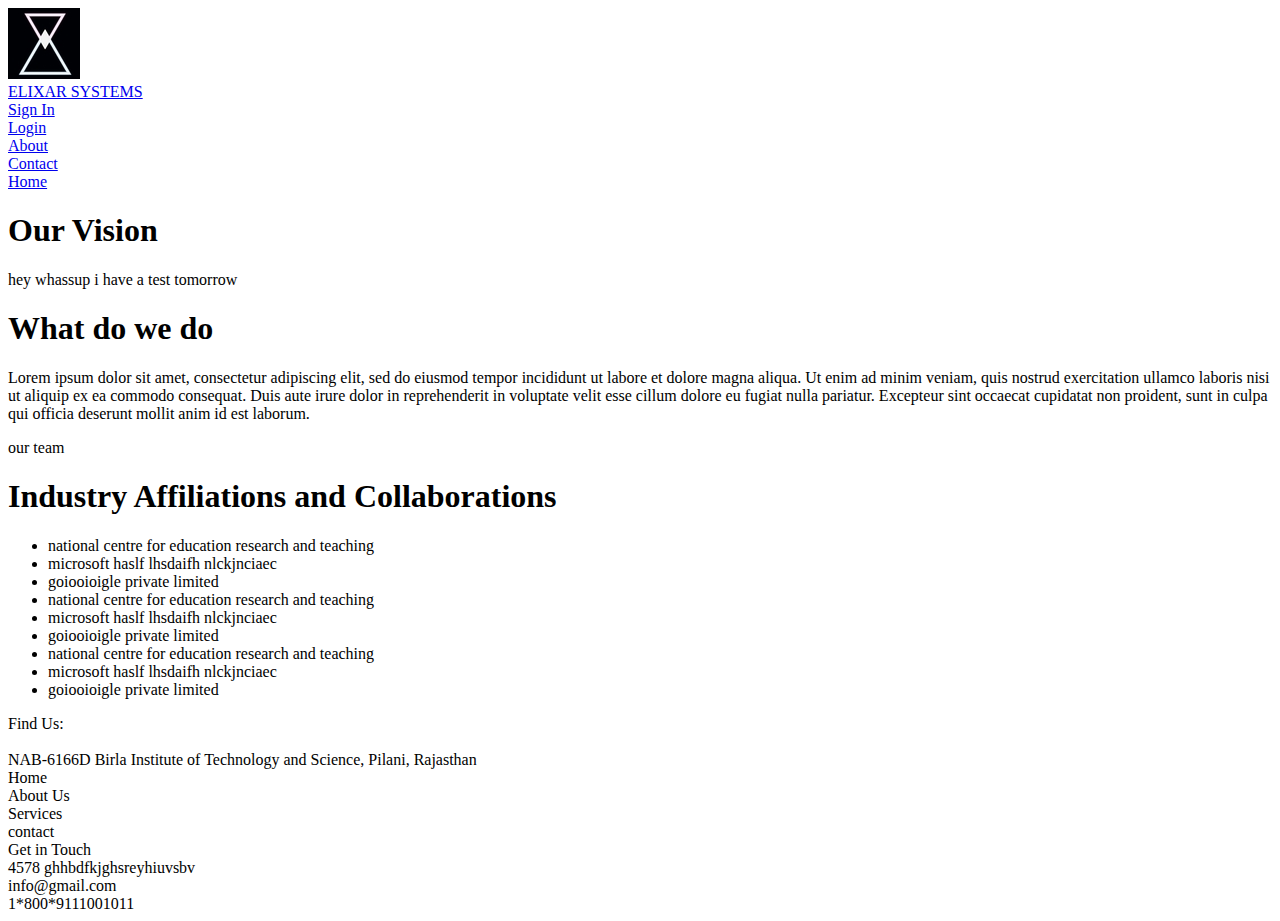
<file: static/template/index.html>
<!DOCTYPE html>
<html>
<head>
	<link rel="stylesheet" type="text/css" href="D:\website\static\css/index.css">
	<link rel="stylesheet" type="text/css" href="D:\website\static\css/footer.css">
	<!-- <link href="https://fonts.googleapis.com/css?family=Baloo+Bhai&display=swap" rel="stylesheet"> -->
	<link href="https://fonts.googleapis.com/css?family=Varela+Round&display=swap" rel="stylesheet">
	<title>ELIXAR SYSTEM</title>
</head>
<body>
<div class="navbar">
	<div class="topnav">
		<div class="logo"><img src="../../images/logo1.jpg"></div>
		<div id="site"><a href="#elixar">ELIXAR SYSTEMS</a></div>
		<div><a href="#signin">Sign In</a></div>
		<div><a href="#login">Login</a></div>
		<div><a href="#about">About</a></div>
		<div><a href="#contact">Contact</a></div>
		<div><a href="#home">Home</a></div>
	</div>
</div>
<!--
<div class="container">
	<div class="img_home">
		<div class="flex-container"></div>
		
	</div>
	<div class="element odd">
		
			<h1 id="vision">OUR VISION</h1>
			<p>Lorem ipsum dolor sit amet, consectetur adipiscing elit, sed do eiusmod tempor incididunt ut labore et dolore magna aliqua. Ut enim ad minim veniam, quis nostrud exercitation ullamco laboris nisi ut aliquip ex ea commodo consequat. Duis aute irure dolor in reprehenderit in voluptate velit esse cillum dolore eu fugiat nulla pariatur. Excepteur sint occaecat cupidatat non proident, sunt in culpa qui officia deserunt mollit anim id est laborum.</p>	
			
	</div>
	<div class="element even">
			<h1 id="vision">What do we do</h1>
			<p>Lorem ipsum dolor sit amet, consectetur adipiscing elit, sed do eiusmod tempor incididunt ut labore et dolore magna aliqua. Ut enim ad minim veniam, quis nostrud exercitation ullamco laboris nisi ut aliquip ex ea commodo consequat. Duis aute irure dolor in reprehenderit in voluptate velit esse cillum dolore eu fugiat nulla pariatur. Excepteur sint occaecat cupidatat non proident, sunt in culpa qui officia deserunt mollit anim id est laborum.</p>	
	</div>
	<div class="element odd">
			<div>
				<h1 id="team">OUR Team</h1>
				<p>team members with pics</p>
			</div>		
	</div>
	<div class="element even">
			<h1 id="vision">Industry Affliliation and collaboration</h1>
			<p>info</p>
	</div>
</div>
 -->
 <div class="container">
	 <div class="scroll_img">
		<div class="img_home"></div>	
	 </div>
	 <div class="elements">
		 <div id="vis_mis" class="element odd">
				<div id ="one" class="circle">
					<h1>Our Vision</h1>
					<p>hey whassup i have a test tomorrow</p>
				</div>
				<div id ="two" class="circle"></div>
		 </div>
		 <div id="our_work" class="element even">
			 <h1>What do we do</h1>
			 <p>Lorem ipsum dolor sit amet, consectetur adipiscing elit, sed do eiusmod tempor incididunt ut labore et dolore magna aliqua. Ut enim ad minim veniam, quis nostrud exercitation ullamco laboris nisi ut aliquip ex ea commodo consequat. Duis aute irure dolor in reprehenderit in voluptate velit esse cillum dolore eu fugiat nulla pariatur. Excepteur sint occaecat cupidatat non proident, sunt in culpa qui officia deserunt mollit anim id est laborum.</p>	

		 </div>
		 <div id="team"class="element odd">
			our team
		 </div>
		 <div id="collabs"class="element even">
			 <div id="leftbox"><h1>Industry Affiliations and Collaborations</h1></div>
			 <div id="rightbox">
				 <ul>
					 <li>national centre for education research and teaching</li>
					 <li>microsoft haslf lhsdaifh nlckjnciaec</li>
					 <li>goiooioigle private limited</li>
					 <li>national centre for education research and teaching</li>
					 <li>microsoft haslf lhsdaifh nlckjnciaec</li>
					 <li>goiooioigle private limited</li>
					 <li>national centre for education research and teaching</li>
					 <li>microsoft haslf lhsdaifh nlckjnciaec</li>
					 <li>goiooioigle private limited</li>
				 </ul>
			 </div>
		 </div>
	</div>
 </div>

 <div class="footer">
    		<div class="flex-container1" >
      			<div>   Find Us:<br><br>    NAB-6166D Birla Institute of Technology and Science, Pilani, Rajasthan</div>
      			<div>Home<br>About Us<br>Services<br>contact </div>
      			<div>Get in Touch <br><i class="fafa-map-marker"></i> 4578 ghhbdfkjghsreyhiuvsbv <br> info@gmail.com <br> 1*800*9111001011</div>
    		</div>
</div>

</body>
</html>
</file>
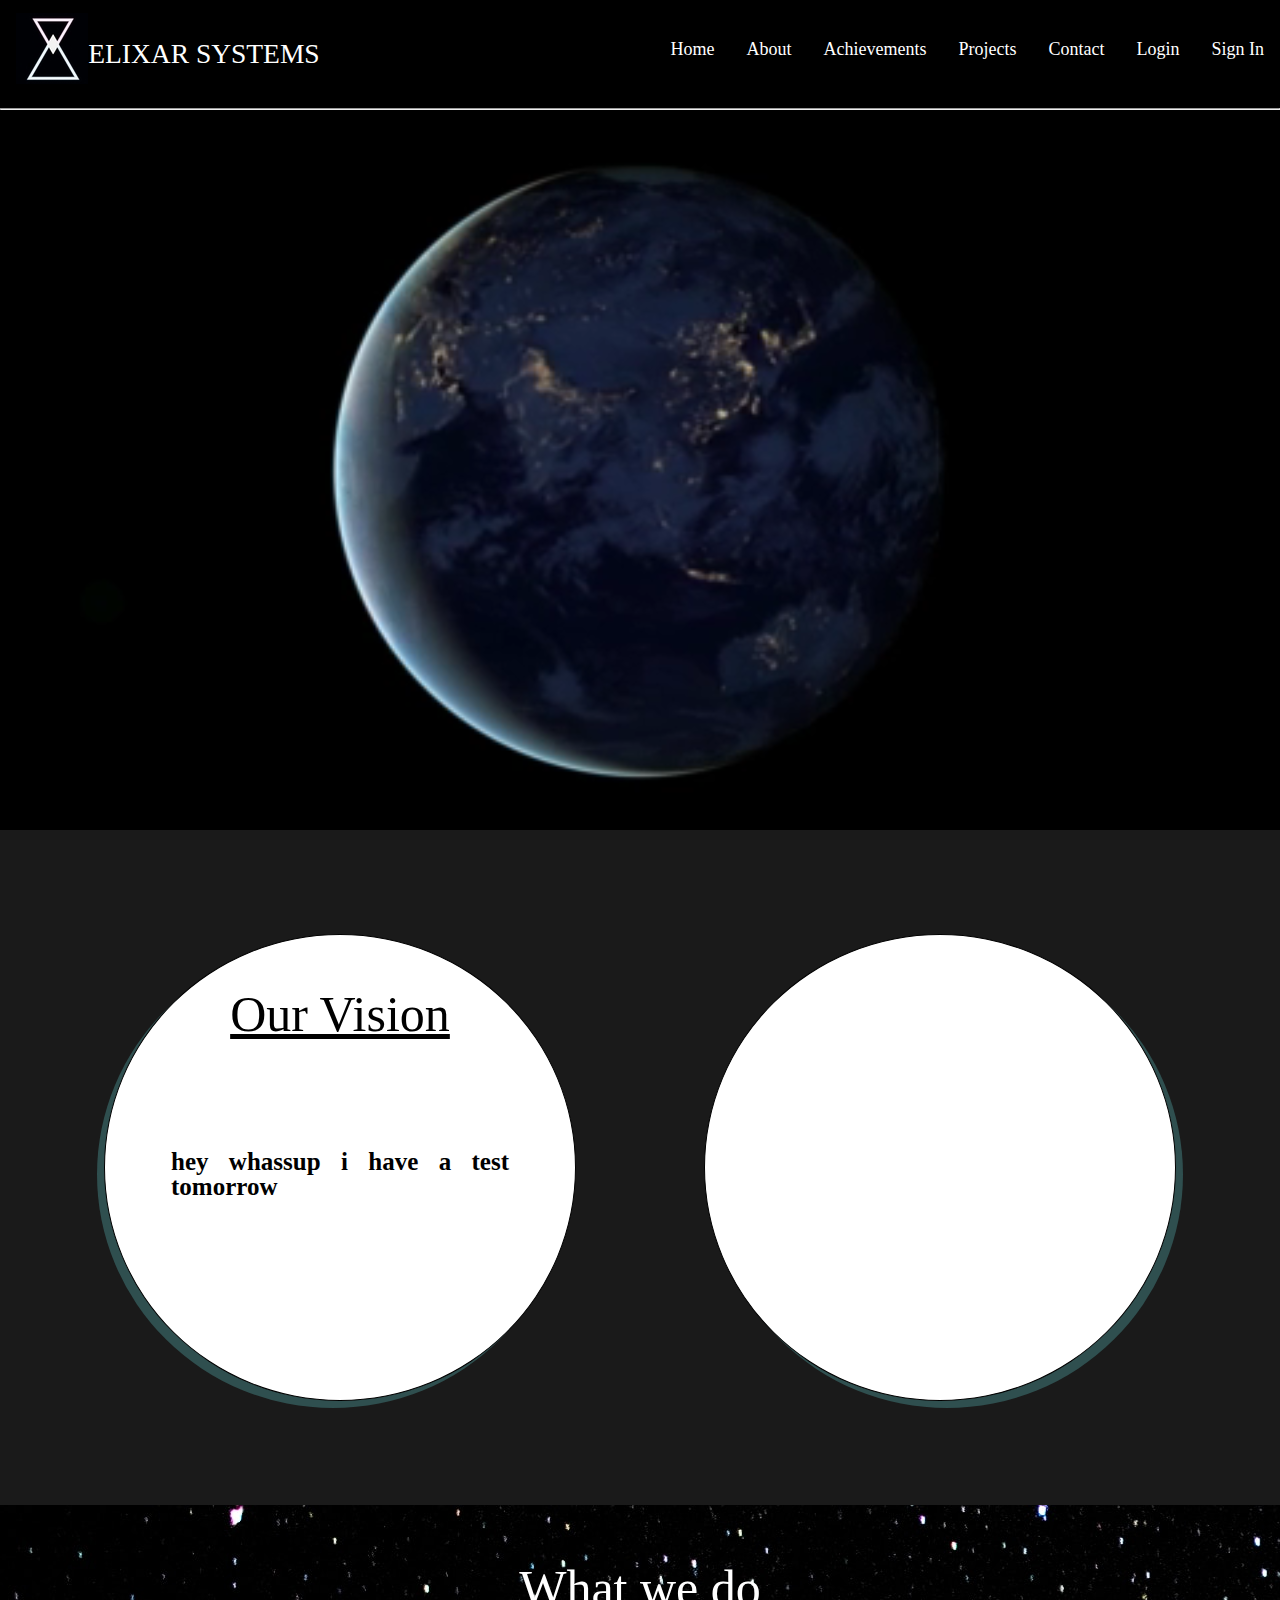
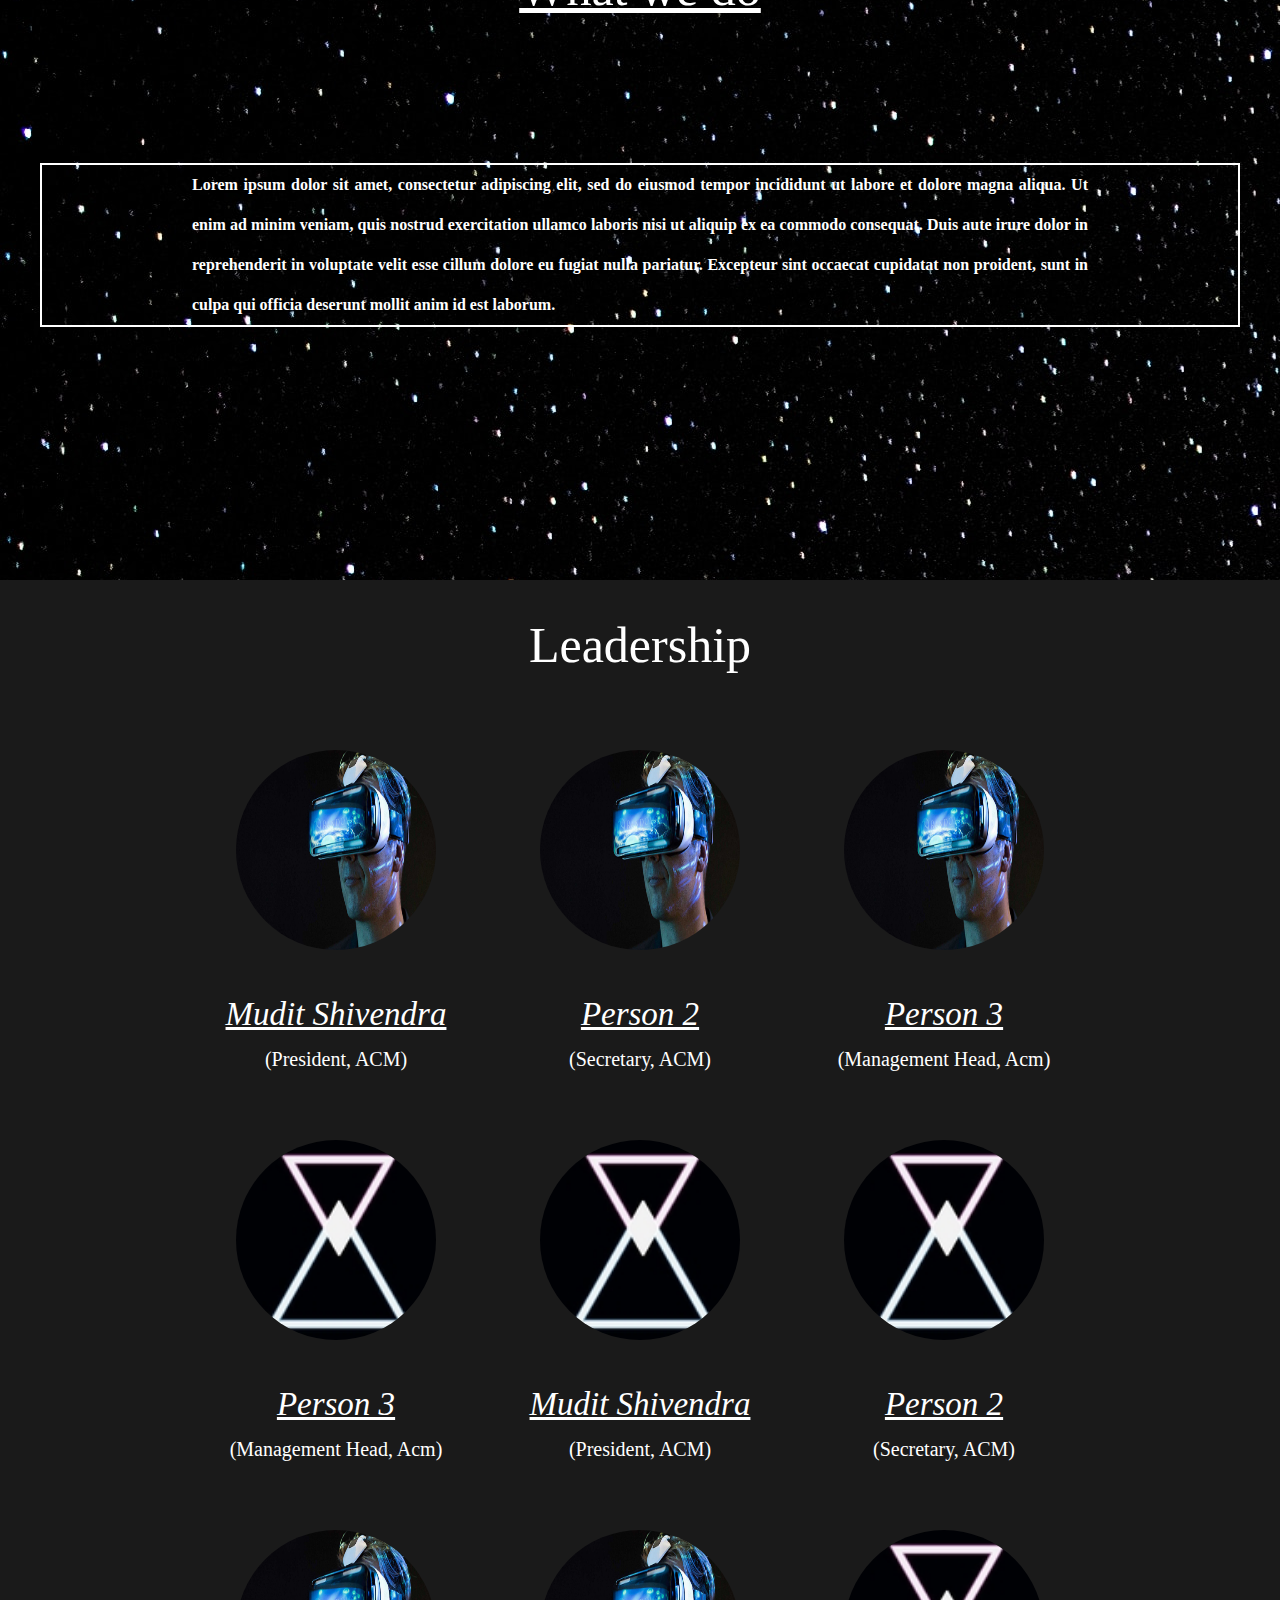
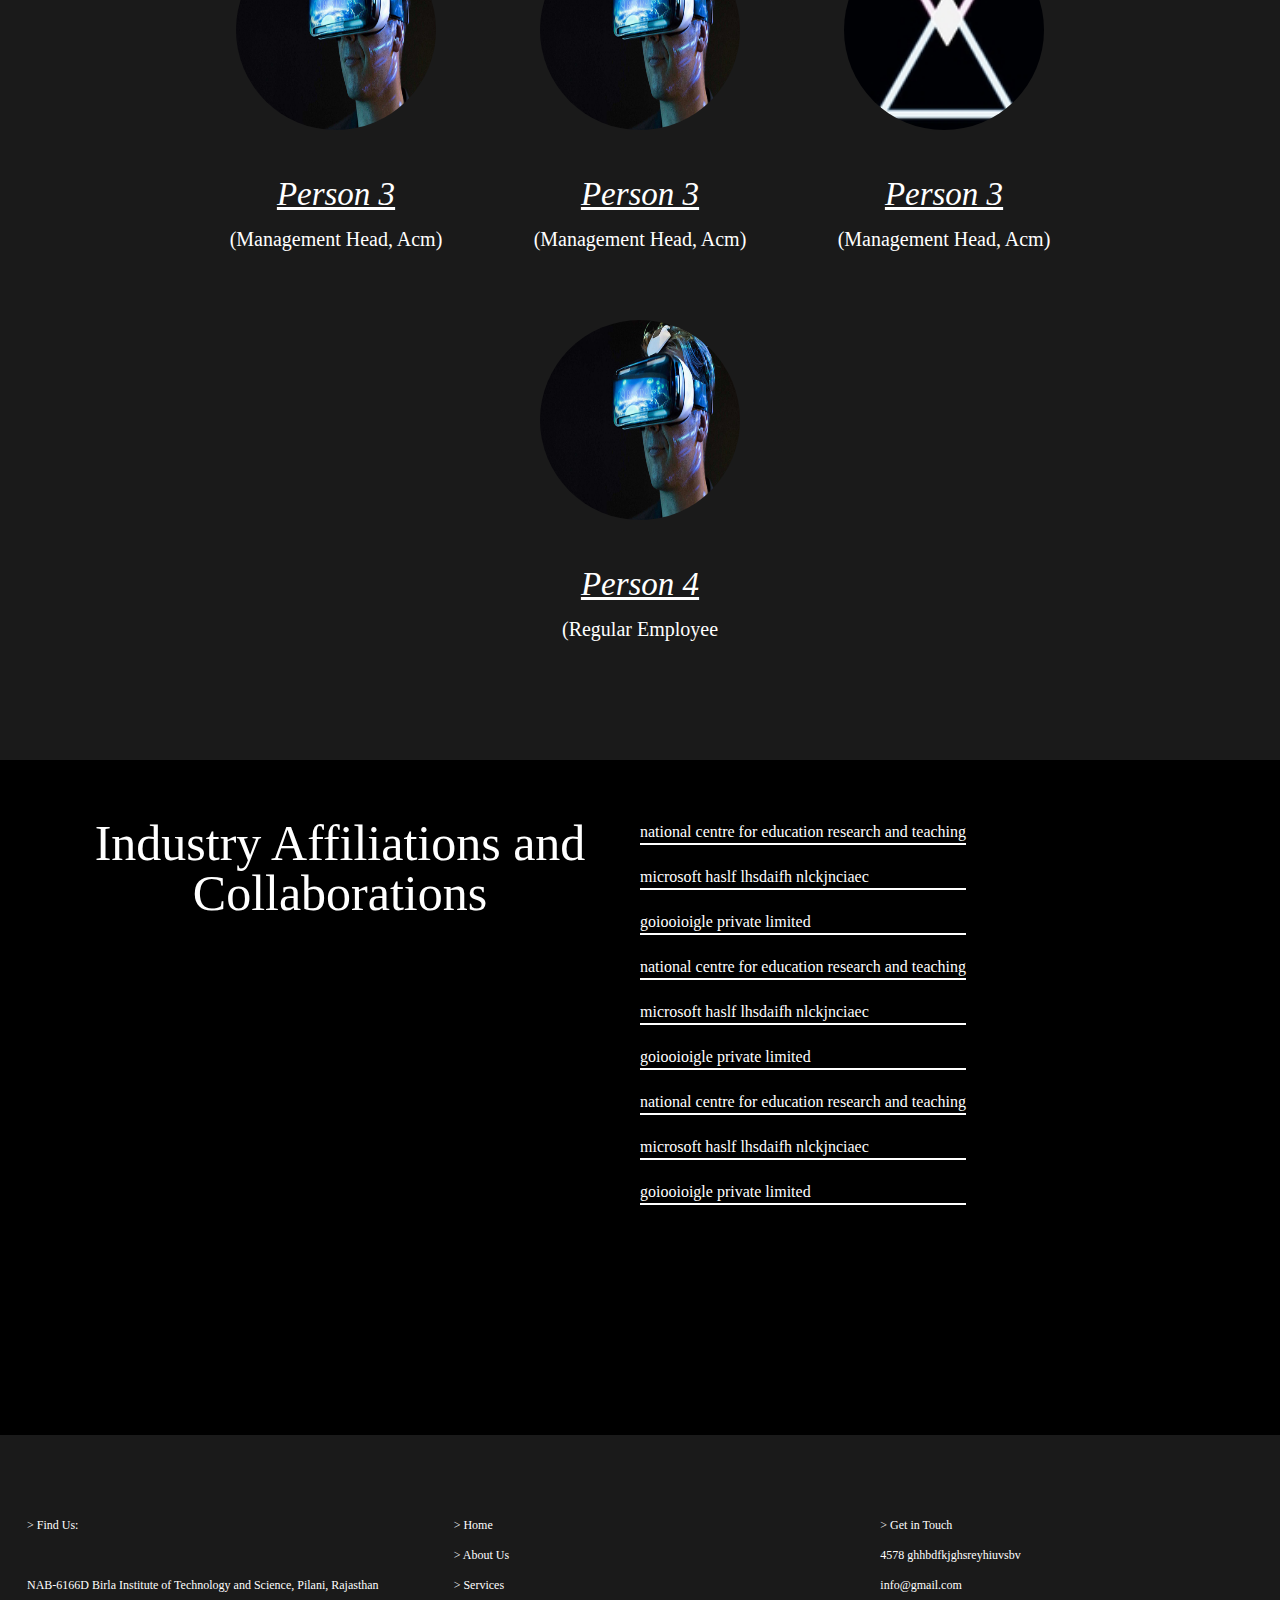
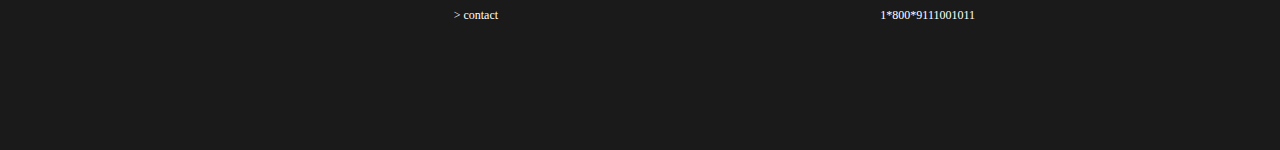
<file: clone website/static/templates/index.html>
<!DOCTYPE html>
<html>
<head>
		<link rel="stylesheet" type="text/css" href="../css/index.css">
		<link rel="stylesheet" type="text/css" href="../css/A-3.css">
		<link rel="stylesheet" type="text/css" href="../css/navbar.css">
		<link rel="stylesheet" type="text/css" href="../css/footer.css">
		
	<!-- <link href="https://fonts.googleapis.com/css?family=Baloo+Bhai&display=swap" rel="stylesheet"> -->
	<link href="https://fonts.googleapis.com/css?family=Varela+Round&display=swap" rel="stylesheet">
	<title>ELIXAR SYSTEM</title>
</head>

<body>

<div class="navbar">
	<div class="topnav">
		<div class="logo"><img src="../../images/logo1.jpg"></div>
		<div id="site"><a href="#elixar">ELIXAR SYSTEMS</a></div>
		<div><a href="#signin">Sign In</a></div>
		<div><a href="#login">Login</a></div>
		<div><a href="#contact">Contact</a></div>
		<div><a href="project.htm">Projects</a></div>
		<div><a href="achievements.html">Achievements</a></div>
		<div><a href="about_us.html">About</a></div>
		<div><a href="index.html">Home</a></div>
	</div>
</div>

<hr style="color: white;">
	
<!--
<div class="container">
	<div class="img_home">
		<div class="flex-container"></div>
		
	</div>
	<div class="element odd">
		
			<h1 id="vision">OUR VISION</h1>
			<p>Lorem ipsum dolor sit amet, consectetur adipiscing elit, sed do eiusmod tempor incididunt ut labore et dolore magna aliqua. Ut enim ad minim veniam, quis nostrud exercitation ullamco laboris nisi ut aliquip ex ea commodo consequat. Duis aute irure dolor in reprehenderit in voluptate velit esse cillum dolore eu fugiat nulla pariatur. Excepteur sint occaecat cupidatat non proident, sunt in culpa qui officia deserunt mollit anim id est laborum.</p>	
			
	</div>
	<div class="element even">
			<h1 id="vision">What do we do</h1>
			<p>Lorem ipsum dolor sit amet, consectetur adipiscing elit, sed do eiusmod tempor incididunt ut labore et dolore magna aliqua. Ut enim ad minim veniam, quis nostrud exercitation ullamco laboris nisi ut aliquip ex ea commodo consequat. Duis aute irure dolor in reprehenderit in voluptate velit esse cillum dolore eu fugiat nulla pariatur. Excepteur sint occaecat cupidatat non proident, sunt in culpa qui officia deserunt mollit anim id est laborum.</p>	
	</div>
	<div class="element odd">
			<div>
				<h1 id="team">OUR Team</h1>
				<p>team members with pics</p>
			</div>		
	</div>
	<div class="element even">
			<h1 id="vision">Industry Affliliation and collaboration</h1>
			<p>info</p>
	</div>
</div>
 -->
 <div class="container">
	 <div class="scroll_img">
		<div class="img_home">
				<video autoplay muted loop id="myVideo">
  <source src="../../images/video.mp4" type="video/mp4">
  
</video>
		</div>	
	 </div>
	 <div class="elements">
		 <div id="vis_mis" class="element odd">
				<div id ="one" class="circle">
					<h1>Our Vision</h1>
					<p>hey whassup i have a test tomorrow</p>
				</div>
				<div id ="two" class="circle"></div>
		 </div>
		
			</div>	
		 <div id="our_work" class="element even">
			 <h1>What we do</h1>
			 <p>Lorem ipsum dolor sit amet, consectetur adipiscing elit, sed do eiusmod tempor incididunt ut labore et dolore magna aliqua. Ut enim ad minim veniam, quis nostrud exercitation ullamco laboris nisi ut aliquip ex ea commodo consequat. Duis aute irure dolor in reprehenderit in voluptate velit esse cillum dolore eu fugiat nulla pariatur. Excepteur sint occaecat cupidatat non proident, sunt in culpa qui officia deserunt mollit anim id est laborum.</p>	

		 </div>
		 <div id="team"class="element odd">
			<!-- Members section -->
<div class="head_mem">Leadership</div>
<div class="grid" id="grid">
		<div id="mem" class="member">
				<img src="../../images/bg3.jpg">
				<div class="info">
				<h1>Mudit Shivendra</h1>
				<h3>(President, ACM)</h3>
				</div>
			</div>
			<div id="mem" class="member">
				<img src="../../images/bg3.jpg">
				<div class="info">
				<h1>Person 2</h1>
				<h3>(Secretary, ACM)</h3>
				</div>
			</div>
			<div id="mem" class="member">
					<img src="../../images/bg3.jpg">
					<div class="info">
					<h1>Person 3</h1>
					<h3>(Management Head, Acm)</h3>
					</div>
			</div>
			<div id="mem" class="member">
					<img src="../../images/logo.jpg">
					<div class="info">
					<h1>Person 3</h1>
					<h3>(Management Head, Acm)</h3>
					</div>
			</div>
			<div id="mem" class="member">
					<img src="../../images/logo.jpg">
					<div class="info">
					<h1>Mudit Shivendra</h1>
					<h3>(President, ACM)</h3>
					</div>
				</div>
				<div id="mem" class="member">
					<img src="../../images/logo.jpg">
					<div class="info">
					<h1>Person 2</h1>
					<h3>(Secretary, ACM)</h3>
					</div>
				</div>
				<div id="mem" class="member">
						<img src="../../images/bg3.jpg">
						<div class="info">
						<h1>Person 3</h1>
						<h3>(Management Head, Acm)</h3>
						</div>
				</div>
				<div id="mem" class="member">
						<img src="../../images/bg3.jpg">
						<div class="info">
						<h1>Person 3</h1>
						<h3>(Management Head, Acm)</h3>
						</div>
				</div>
				<div id="mem" class="member">
				<img src="../../images/logo.jpg">
				<div class="info">
				<h1>Person 3</h1>
				<h3>(Management Head, Acm)</h3>
				</div>
		</div>
		<div id="mem" class="member">
			<img src="../../images/bg3.jpg">
			<div class="info">
			<h1>Person 4</h1>
			<h3>(Regular Employee</h3>
			</div>
		</div>
	</div>
	
		 </div>
		 <div id="collabs"class="element even">
			 <div id="leftbox"><h1>Industry Affiliations and Collaborations</h1></div>
			 <div id="rightbox">
				 <ul>
					 <li>national centre for education research and teaching</li>
					 <li>microsoft haslf lhsdaifh nlckjnciaec</li>
					 <li>goiooioigle private limited</li>
					 <li>national centre for education research and teaching</li>
					 <li>microsoft haslf lhsdaifh nlckjnciaec</li>
					 <li>goiooioigle private limited</li>
					 <li>national centre for education research and teaching</li>
					 <li>microsoft haslf lhsdaifh nlckjnciaec</li>
					 <li>goiooioigle private limited</li>
				 </ul>
			 </div>
		 </div>
	</div>
 </div>

  		<div class="footer">
    		<div class="flex-container1" >
      			<div>   > Find Us:<br><br>    NAB-6166D Birla Institute of Technology and Science, Pilani, Rajasthan</div>
      			<div> > Home<br> > About Us<br> > Services<br> > contact </div>
      			<div> > Get in Touch <br><i class="fafa-map-marker"></i> 4578 ghhbdfkjghsreyhiuvsbv <br> info@gmail.com <br> 1*800*9111001011</div>
    		</div>
		</div>

</body>
</html>
</file>
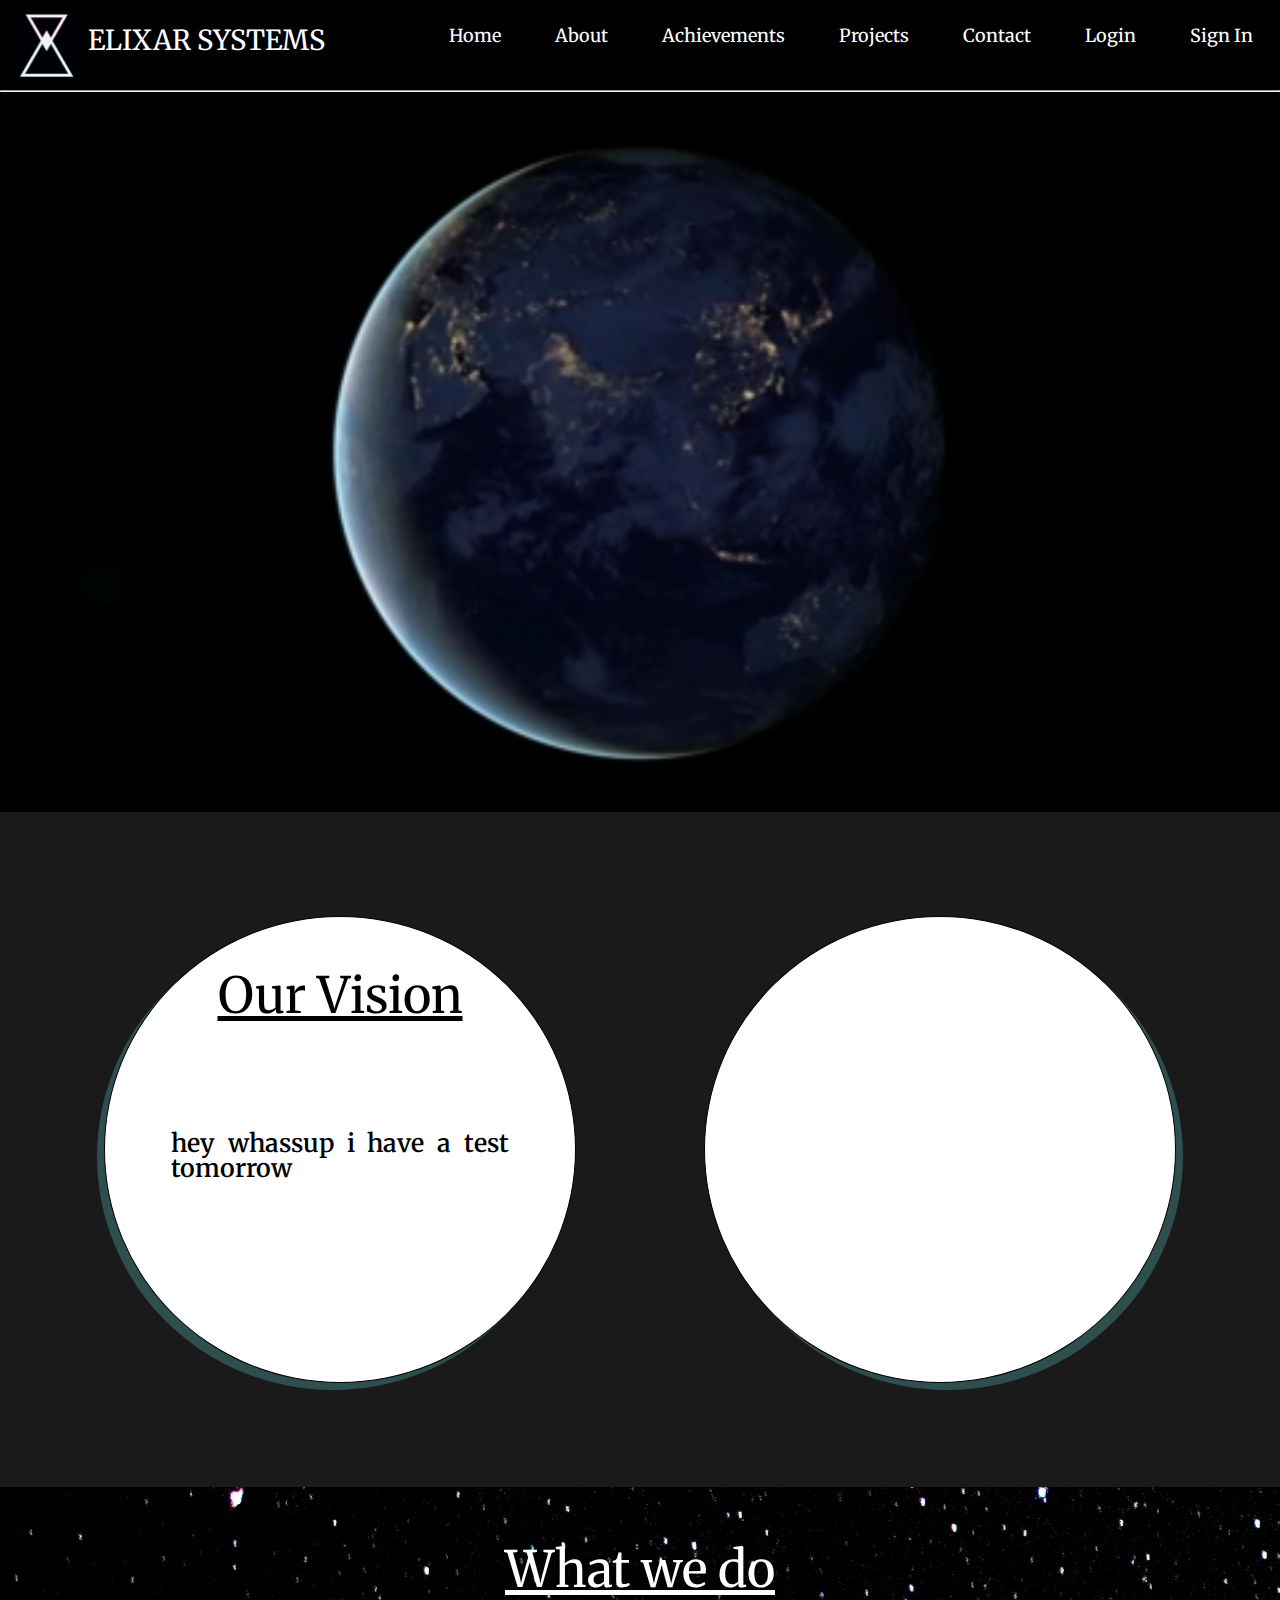
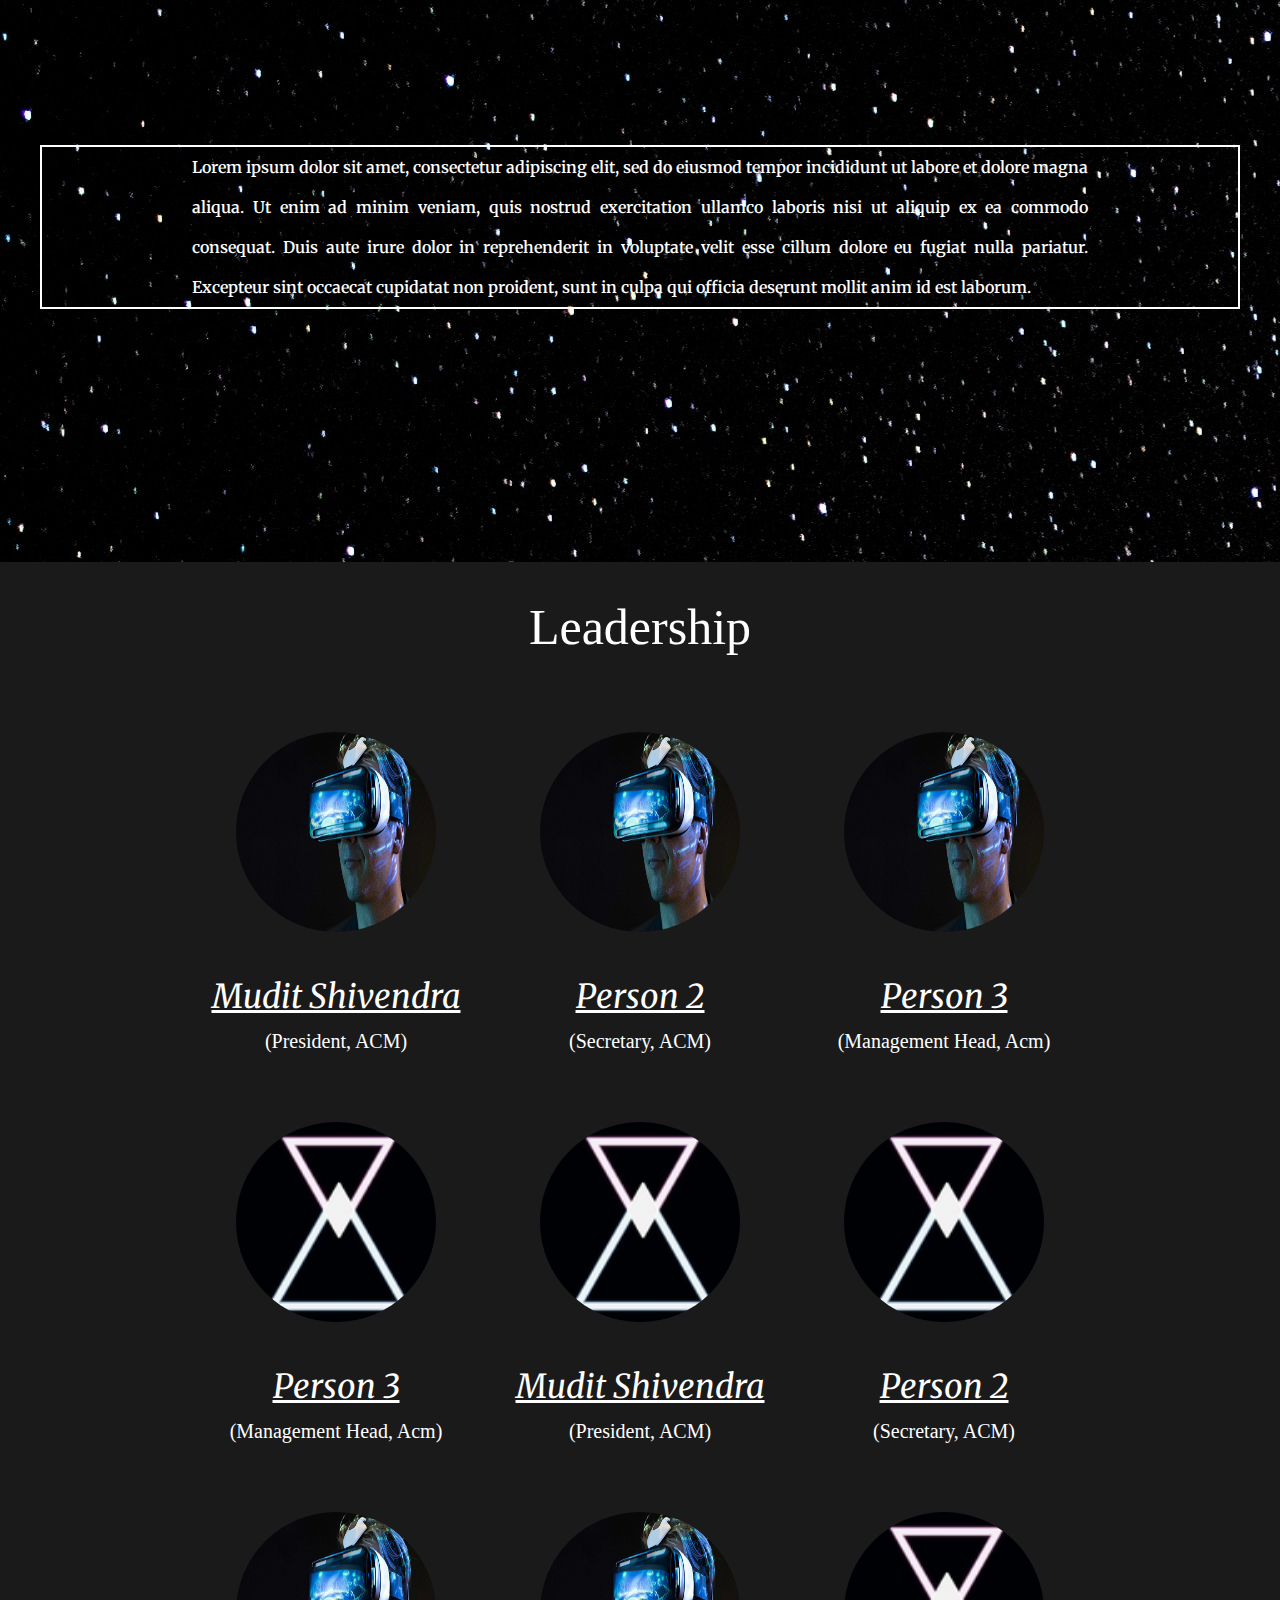
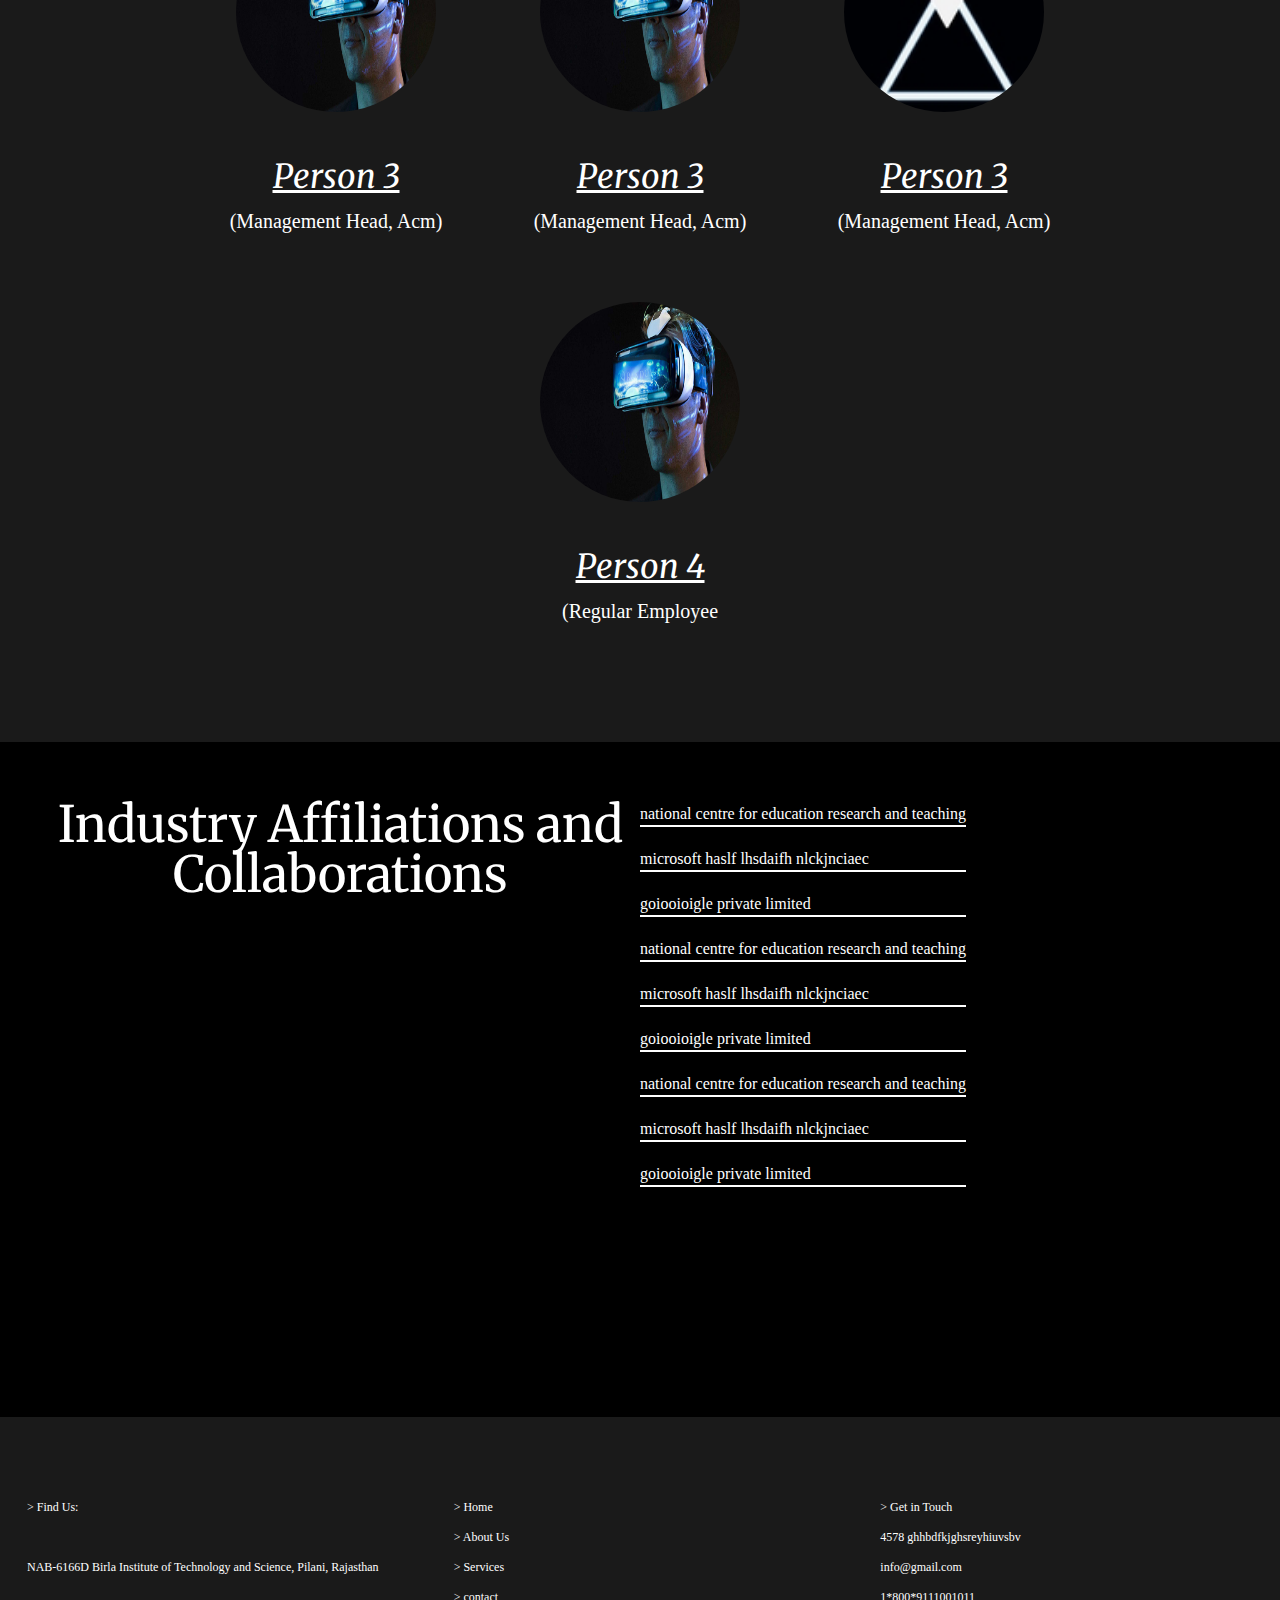
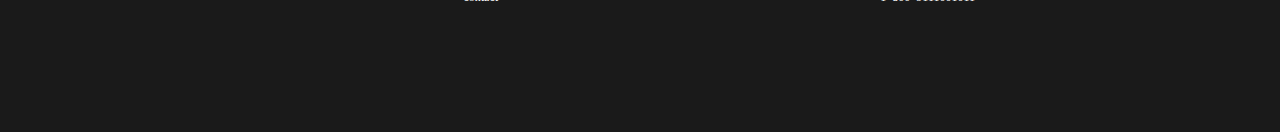
<file: ElixarSytems_website-mohnish-2/static/templates/index.html>
<!DOCTYPE html>
<html>
<head>
		<link rel="stylesheet" type="text/css" href="../css/index.css">
		<link rel="stylesheet" type="text/css" href="../css/A-3.css">
		<link rel="stylesheet" type="text/css" href="../css/footer.css">
		<link rel="stylesheet" type="text/css" href="../css/navbar.css">
		<link href="https://fonts.googleapis.com/css?family=Merriweather:400,700&display=swap" rel="stylesheet">
		
	<!-- <link href="https://fonts.googleapis.com/css?family=Baloo+Bhai&display=swap" rel="stylesheet"> -->
	<!-- <link href="https://fonts.googleapis.com/css?family=Varela+Round&display=swap" rel="stylesheet"> -->

	<title>ELIXAR SYSTEM</title>
</head>

<body>

<div class="navbar">
	<div class="topnav">
		<div class="logo"><img src="../../images/logo1.jpg"></div>
		<div id="site"><a href="#elixar">ELIXAR SYSTEMS</a></div>
		<div><a href="#signin">Sign In</a></div>
		<div><a href="#login">Login</a></div>
		<div><a href="#contact">Contact</a></div>
		<div><a href="project.htm">Projects</a></div>
		<div><a href="achievements.html">Achievements</a></div>
		<div><a href="about_us.html">About</a></div>
		<div><a href="index.html">Home</a></div>
	</div>
</div>

<hr style="color: white;">
	
<!--
<div class="container">
	<div class="img_home">
		<div class="flex-container"></div>
		
	</div>
	<div class="element odd">
		
			<h1 id="vision">OUR VISION</h1>
			<p>Lorem ipsum dolor sit amet, consectetur adipiscing elit, sed do eiusmod tempor incididunt ut labore et dolore magna aliqua. Ut enim ad minim veniam, quis nostrud exercitation ullamco laboris nisi ut aliquip ex ea commodo consequat. Duis aute irure dolor in reprehenderit in voluptate velit esse cillum dolore eu fugiat nulla pariatur. Excepteur sint occaecat cupidatat non proident, sunt in culpa qui officia deserunt mollit anim id est laborum.</p>	
			
	</div>
	<div class="element even">
			<h1 id="vision">What do we do</h1>
			<p>Lorem ipsum dolor sit amet, consectetur adipiscing elit, sed do eiusmod tempor incididunt ut labore et dolore magna aliqua. Ut enim ad minim veniam, quis nostrud exercitation ullamco laboris nisi ut aliquip ex ea commodo consequat. Duis aute irure dolor in reprehenderit in voluptate velit esse cillum dolore eu fugiat nulla pariatur. Excepteur sint occaecat cupidatat non proident, sunt in culpa qui officia deserunt mollit anim id est laborum.</p>	
	</div>
	<div class="element odd">
			<div>
				<h1 id="team">OUR Team</h1>
				<p>team members with pics</p>
			</div>		
	</div>
	<div class="element even">
			<h1 id="vision">Industry Affliliation and collaboration</h1>
			<p>info</p>
	</div>
</div>
 -->
 <div class="container">
	 <div class="scroll_img">
		<div class="img_home">
				<video autoplay muted loop id="myVideo">
  <source src="../../images/video.mp4" type="video/mp4">
  
</video>
		</div>	
	 </div>
	 <div class="elements">
		 <div id="vis_mis" class="element odd">
				<div id ="one" class="circle">
					<h1>Our Vision</h1>
					<p>hey whassup i have a test tomorrow</p>
				</div>
				<div id ="two" class="circle"></div>
		 </div>
		
			</div>	
		 <div id="our_work" class="element even">
			 <h1>What we do</h1>
			 <p>Lorem ipsum dolor sit amet, consectetur adipiscing elit, sed do eiusmod tempor incididunt ut labore et dolore magna aliqua. Ut enim ad minim veniam, quis nostrud exercitation ullamco laboris nisi ut aliquip ex ea commodo consequat. Duis aute irure dolor in reprehenderit in voluptate velit esse cillum dolore eu fugiat nulla pariatur. Excepteur sint occaecat cupidatat non proident, sunt in culpa qui officia deserunt mollit anim id est laborum.</p>	

		 </div>
		 <div id="team"class="element odd">
			<!-- Members section -->
<div class="head_mem">Leadership</div>
<div class="grid" id="grid">
		<div id="mem" class="member">
				<img src="../../images/bg3.jpg">
				<div class="info">
				<h1>Mudit Shivendra</h1>
				<h3>(President, ACM)</h3>
				</div>
			</div>
			<div id="mem" class="member">
				<img src="../../images/bg3.jpg">
				<div class="info">
				<h1>Person 2</h1>
				<h3>(Secretary, ACM)</h3>
				</div>
			</div>
			<div id="mem" class="member">
					<img src="../../images/bg3.jpg">
					<div class="info">
					<h1>Person 3</h1>
					<h3>(Management Head, Acm)</h3>
					</div>
			</div>
			<div id="mem" class="member">
					<img src="../../images/logo.jpg">
					<div class="info">
					<h1>Person 3</h1>
					<h3>(Management Head, Acm)</h3>
					</div>
			</div>
			<div id="mem" class="member">
					<img src="../../images/logo.jpg">
					<div class="info">
					<h1>Mudit Shivendra</h1>
					<h3>(President, ACM)</h3>
					</div>
				</div>
				<div id="mem" class="member">
					<img src="../../images/logo.jpg">
					<div class="info">
					<h1>Person 2</h1>
					<h3>(Secretary, ACM)</h3>
					</div>
				</div>
				<div id="mem" class="member">
						<img src="../../images/bg3.jpg">
						<div class="info">
						<h1>Person 3</h1>
						<h3>(Management Head, Acm)</h3>
						</div>
				</div>
				<div id="mem" class="member">
						<img src="../../images/bg3.jpg">
						<div class="info">
						<h1>Person 3</h1>
						<h3>(Management Head, Acm)</h3>
						</div>
				</div>
				<div id="mem" class="member">
				<img src="../../images/logo.jpg">
				<div class="info">
				<h1>Person 3</h1>
				<h3>(Management Head, Acm)</h3>
				</div>
		</div>
		<div id="mem" class="member">
			<img src="../../images/bg3.jpg">
			<div class="info">
			<h1>Person 4</h1>
			<h3>(Regular Employee</h3>
			</div>
		</div>
	</div>
	
		 </div>
		 <div id="collabs"class="element even">
			 <div id="leftbox"><h1>Industry Affiliations and Collaborations</h1></div>
			 <div id="rightbox">
				 <ul>
					 <li>national centre for education research and teaching</li>
					 <li>microsoft haslf lhsdaifh nlckjnciaec</li>
					 <li>goiooioigle private limited</li>
					 <li>national centre for education research and teaching</li>
					 <li>microsoft haslf lhsdaifh nlckjnciaec</li>
					 <li>goiooioigle private limited</li>
					 <li>national centre for education research and teaching</li>
					 <li>microsoft haslf lhsdaifh nlckjnciaec</li>
					 <li>goiooioigle private limited</li>
				 </ul>
			 </div>
		 </div>
	</div>
 </div>

<!--  <div class="footer">
    		<div class="flex-container1" >
      			<div>   Find Us:<br><br>    NAB-6166D Birla Institute of Technology and Science, Pilani, Rajasthan</div>
      			<div>Home<br>About Us<br>Services<br>contact </div>
      			<div>Get in Touch <br><i class="fafa-map-marker"></i> 4578 ghhbdfkjghsreyhiuvsbv <br> info@gmail.com <br> 1*800*9111001011</div>
    		</div>
</div> -->

  		<div class="footer">
    		<div class="flex-container1" >
      			<div>   > Find Us:<br><br>    NAB-6166D Birla Institute of Technology and Science, Pilani, Rajasthan</div>
      			<div> > Home<br> > About Us<br> > Services<br> > contact </div>
      			<div> > Get in Touch <br><i class="fafa-map-marker"></i> 4578 ghhbdfkjghsreyhiuvsbv <br> info@gmail.com <br> 1*800*9111001011</div>
    		</div>
		</div>
</body>
</html>
</file>
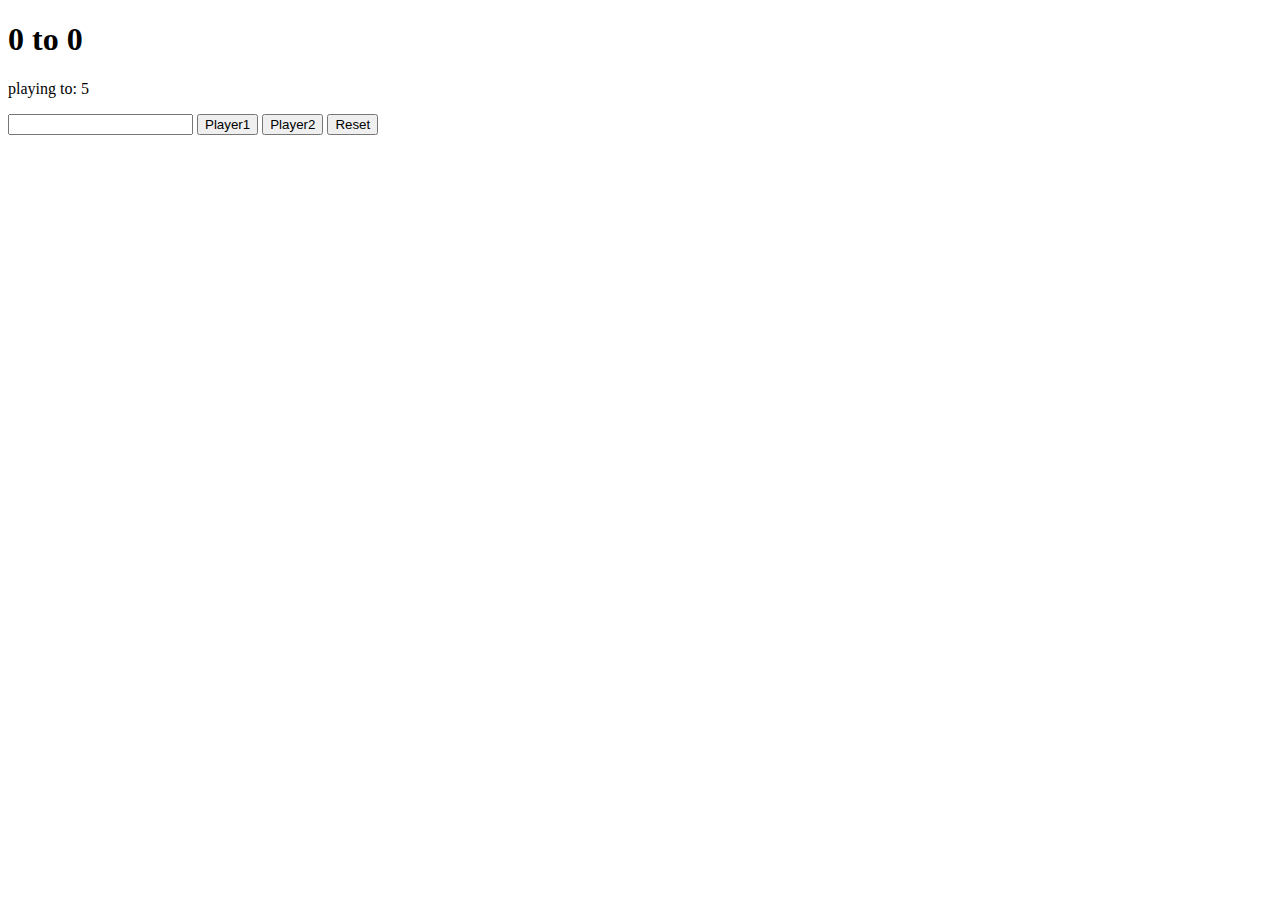
<file: practice/1.html>
<!DOCTYPE html>
<html>
<head>
	<title>scoreKeeper</title>
	<link rel="stylesheet" type="text/css" href="1.css ">
</head>
<body>
<h1><span id="p1Display">0</span> to <span id="p2Display">0</span></h1>

<p>playing to: 5</p>

<input type="number">
<button id="p1">Player1</button>
<button id="p2">Player2</button>
<button id="reset">Reset</button>


<script type="text/javascript" src="1.js"></script>
</body>
</html>
</file>
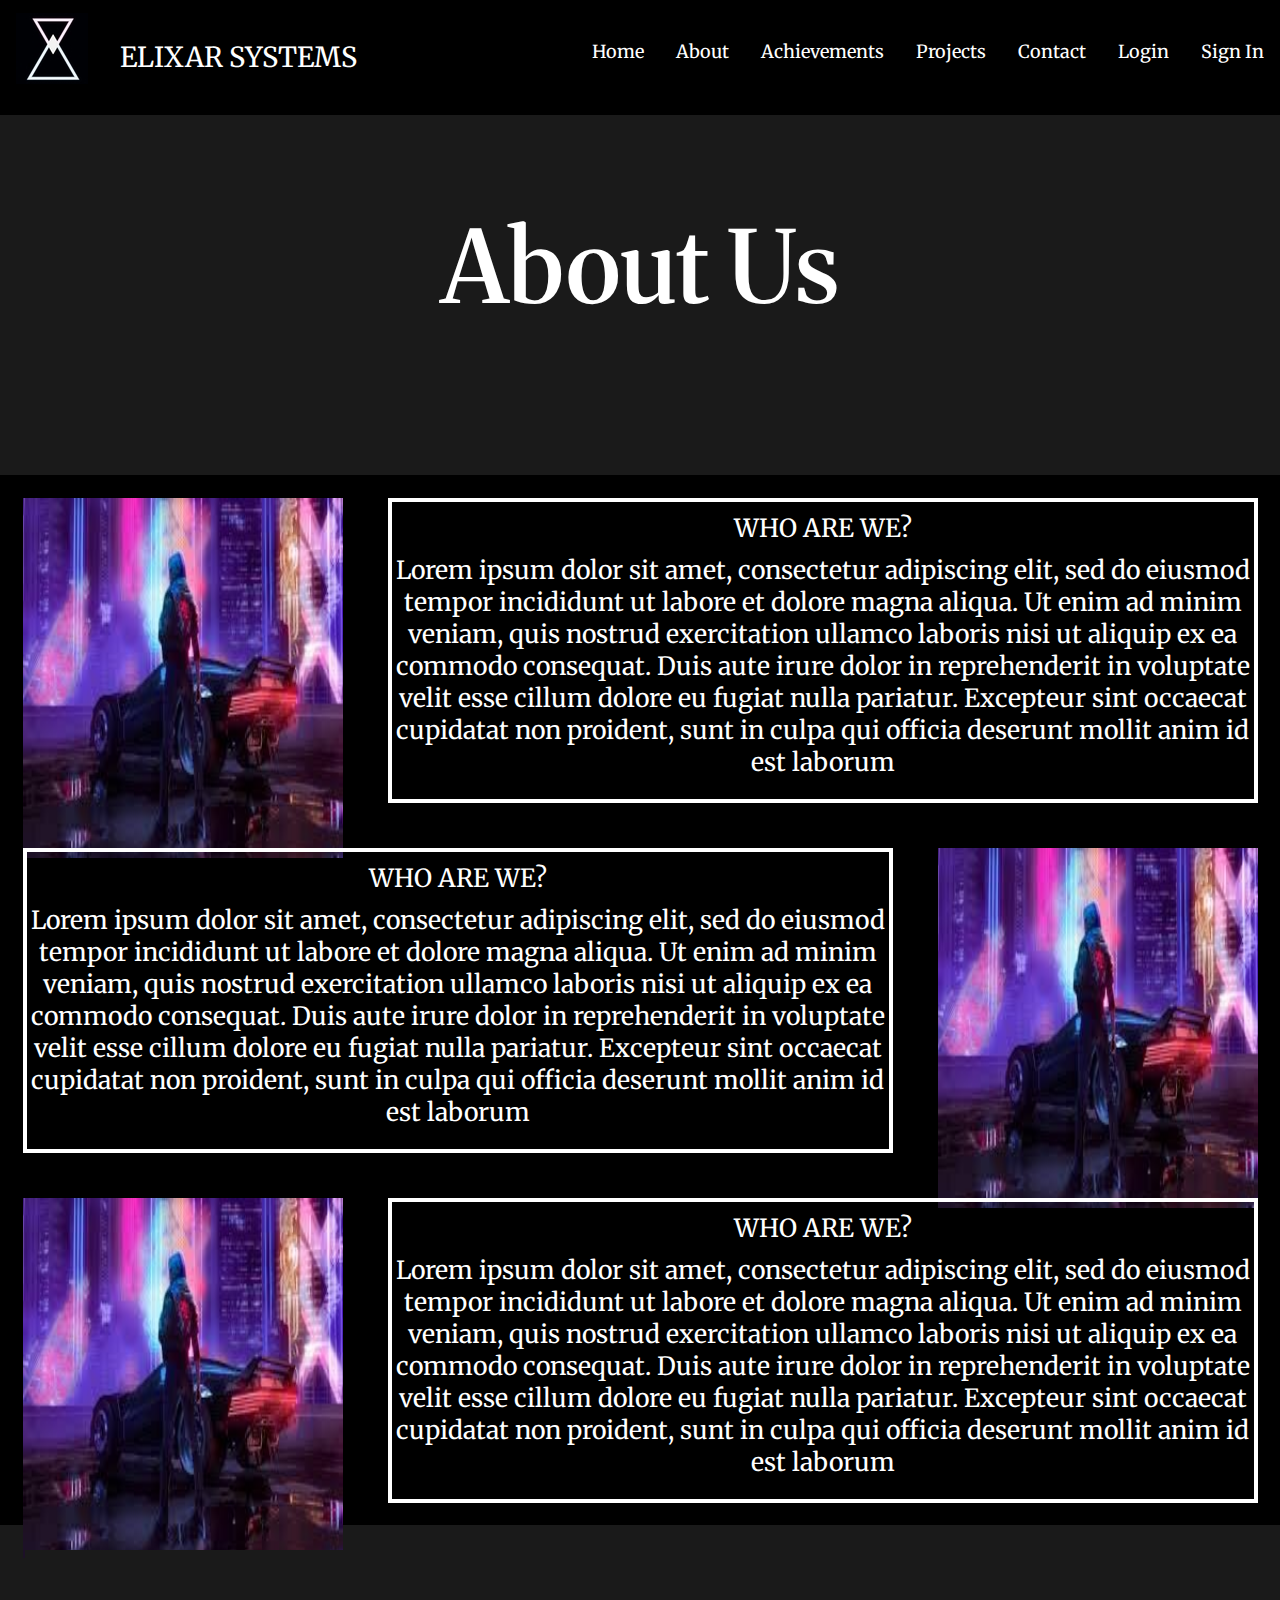
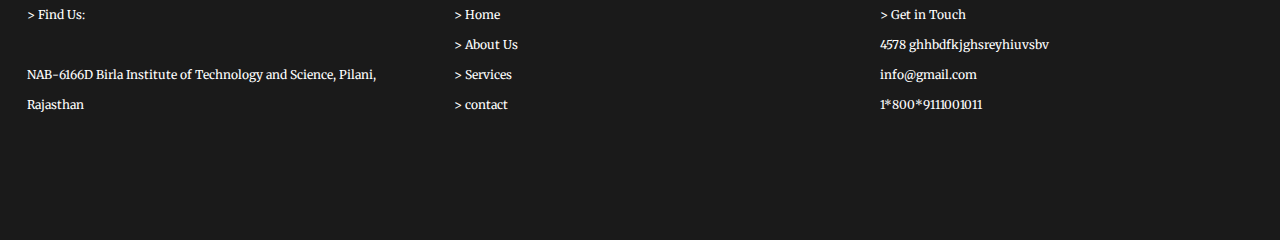
<file: clone website/static/templates/about_us.html>
<!DOCTYPE html>
<html>
<head>
	<link rel="stylesheet" type="text/css" href="../css/about_us.css">
	<link rel="stylesheet" type="text/css" href="../css/navbar.css">
	<link href="https://fonts.googleapis.com/css?family=Merriweather:400,700&display=swap" rel="stylesheet">
	<!-- <link href="https://fonts.googleapis.com/css?family=Baloo+Bhai&display=swap" rel="stylesheet"> -->
	<link href="https://fonts.googleapis.com/css?family=Varela+Round&display=swap" rel="stylesheet">
	<link href="https://fonts.googleapis.com/css?family=Shadows+Into+Light&display=swap" rel="stylesheet">
	<link rel="stylesheet" type="text/css" href="../css/footer.css">

	<title>ELIXAR SYSTEM</title>
</head>
<body>
	<div class="navbar">
		<div class="topnav">
			<div class="logo"><img src="../../images/logo1.jpg"></div>
			<div id="site"><a href="#elixar">ELIXAR SYSTEMS</a></div>
			<div><a href="#signin">Sign In</a></div>
			<div><a href="#login">Login</a></div>
			<div><a href="#contact">Contact</a></div>
			<div><a href="project.htm">Projects</a></div>
			<div><a href="achievements.html">Achievements</a></div>
			<div><a href="about_us.html">About</a></div>
			<div><a href="index.html">Home</a></div>
		</div>
	</div>
	

<div class="subhead">
	 <div class="head">About Us</div>
	 <!-- <div class="foot">Augmneted Reality</div> -->
</div>

<div class="content">
	<div>
		<div class="flex-container">
  			<div class="flex1"><img src="../../images/bg4.jpg"></div>
  			<div class="flex2"><div style="padding-top: 10px;">WHO ARE WE?</div>
  			<div style="text-align: center; padding-top: 10px;">Lorem ipsum dolor sit amet, consectetur adipiscing elit, sed do eiusmod tempor incididunt ut labore et dolore magna aliqua. Ut enim ad minim veniam, quis nostrud exercitation ullamco laboris nisi ut aliquip ex ea commodo consequat. Duis aute irure dolor in reprehenderit in voluptate velit esse cillum dolore eu fugiat nulla pariatur. Excepteur sint occaecat cupidatat non proident, sunt in culpa qui officia deserunt mollit anim id est laborum </div></div>
  		</div>
		<div class="flex-container">
  			<div class="flex2"><div style="padding-top: 10px;">WHO ARE WE?</div><div style="text-align: center; padding-top: 10px;">Lorem ipsum dolor sit amet, consectetur adipiscing elit, sed do eiusmod tempor incididunt ut labore et dolore magna aliqua. Ut enim ad minim veniam, quis nostrud exercitation ullamco laboris nisi ut aliquip ex ea commodo consequat. Duis aute irure dolor in reprehenderit in voluptate velit esse cillum dolore eu fugiat nulla pariatur. Excepteur sint occaecat cupidatat non proident, sunt in culpa qui officia deserunt mollit anim id est laborum</div></div>
  			<div class="flex1"><img src="../../images/bg4.jpg"></div>
  		</div>
  		<div class="flex-container" id="flex3">
  			<div class="flex1"><img src="../../images/bg4.jpg"></div>
  			<div class="flex2"><div style="padding-top: 10px;">WHO ARE WE?</div>
  				<div style="text-align: center; padding-top: 10px;">Lorem ipsum dolor sit amet, consectetur adipiscing elit, sed do eiusmod tempor incididunt ut labore et dolore magna aliqua. Ut enim ad minim veniam, quis nostrud exercitation ullamco laboris nisi ut aliquip ex ea commodo consequat. Duis aute irure dolor in reprehenderit in voluptate velit esse cillum dolore eu fugiat nulla pariatur. Excepteur sint occaecat cupidatat non proident, sunt in culpa qui officia deserunt mollit anim id est laborum</div></div>
  		</div>
  		<div class="footer">
    		<div class="flex-container1" >
      			<div>   > Find Us:<br><br>    NAB-6166D Birla Institute of Technology and Science, Pilani, Rajasthan</div>
      			<div> > Home<br> > About Us<br> > Services<br> > contact </div>
      			<div> > Get in Touch <br><i class="fafa-map-marker"></i> 4578 ghhbdfkjghsreyhiuvsbv <br> info@gmail.com <br> 1*800*9111001011</div>
    		</div>
		</div>
	</div>	
</div>


</body>
</html>
</file>
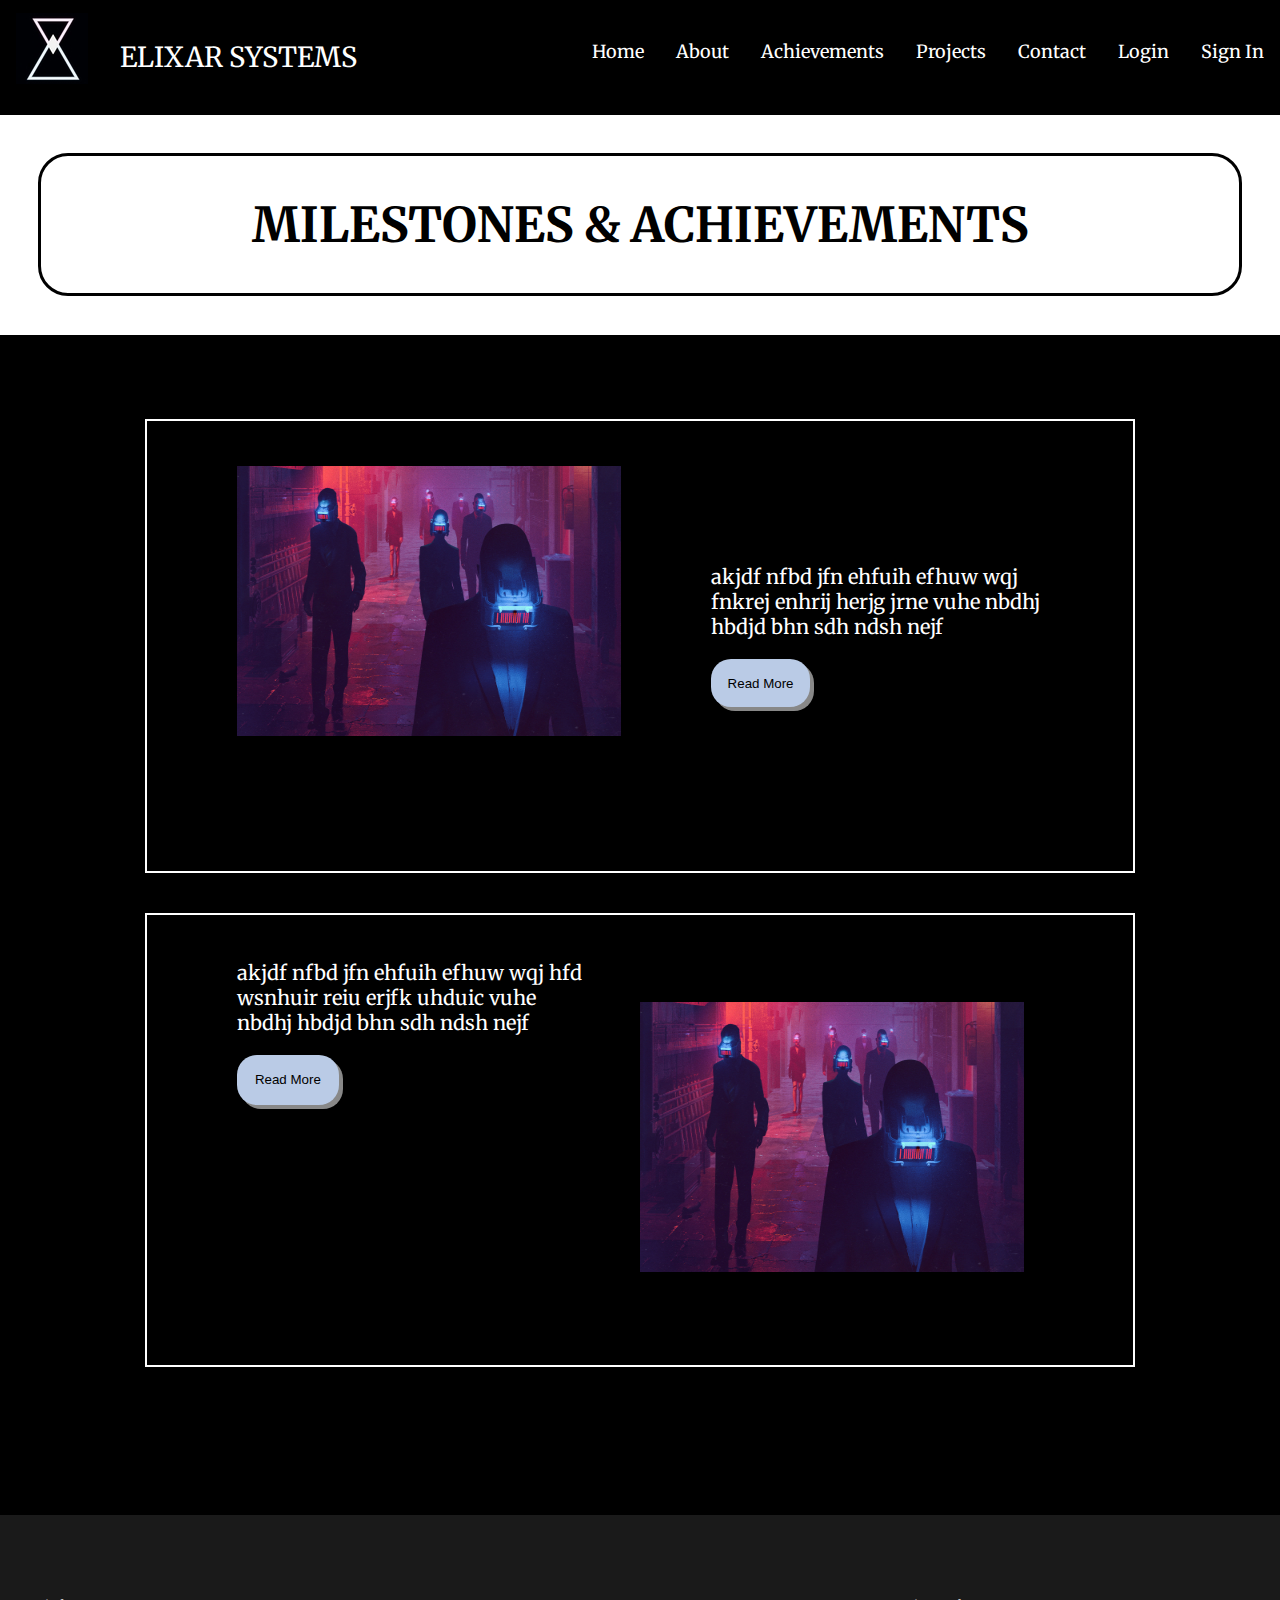
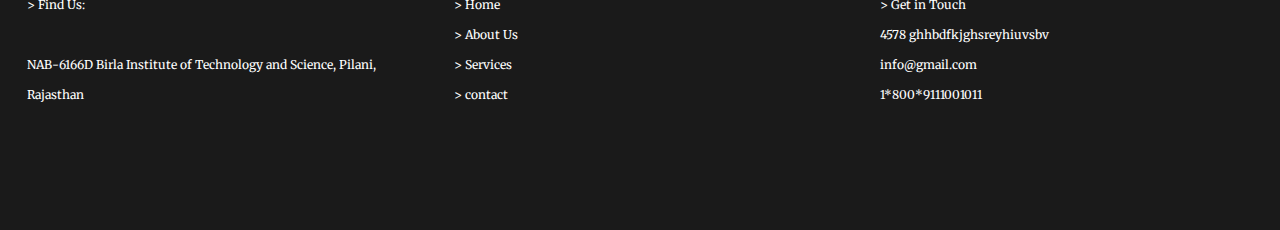
<file: clone website/static/templates/achievements.html>
<!DOCTYPE html>
<html>
<meta charset="utf-8" >
<meta name="viewport" content="width=device-width, initial-scale=1.0">
<head>
	<link rel="stylesheet" type="text/css" href="../css/Achievements.css">
	<link rel="stylesheet" type="text/css" href="../css/footer.css">
	<link rel="stylesheet" type="text/css" href="../css/navbar.css">
	<!-- <link href="https://fonts.googleapis.com/css?family=Baloo+Bhai&display=swap" rel="stylesheet"> -->
	<link href="https://fonts.googleapis.com/css?family=Varela+Round&display=swap" rel="stylesheet">
	<link href="https://fonts.googleapis.com/css?family=Merriweather:400,700&display=swap" rel="stylesheet">
	<title>ELIXAR ACHIEVEMENTS</title>
</head>
<body>
	<div class="navbar">
		<div class="topnav">
			<div class="logo"><img src="../../images/logo1.jpg"></div>
			<div id="site"><a href="#elixar">ELIXAR SYSTEMS</a></div>
			<div><a href="#signin">Sign In</a></div>
			<div><a href="#login">Login</a></div>
			<div><a href="#contact">Contact</a></div>
			<div><a href="project.htm">Projects</a></div>
			<div><a href="achievements.html">Achievements</a></div>
			<div><a href="about_us.html">About</a></div>
			<div><a href="index.html">Home</a></div>
		</div>
	</div>


	<h1>
		MILESTONES & ACHIEVEMENTS
	</h1>
<div>
	<div class="flex-container">
    	
    	<div class="flex1"><div class="image" style="padding: 5vh;"><img src="../../images/bg2.jpg" style="height: 30vh; width: 30vw; "></div><div style="padding: 5vh;">akjdf nfbd jfn ehfuih efhuw wqj fnkrej enhrij herjg jrne vuhe nbdhj hbdjd bhn sdh ndsh nejf <p><button>Read More</button></p></div></div>
    	<div class="flex2"><div class="image" style="padding: 5vh;">akjdf nfbd jfn ehfuih efhuw wqj hfd wsnhuir reiu erjfk uhduic vuhe nbdhj hbdjd bhn sdh ndsh nejf <p><button>Read More</button></p></div><div style="width: 50vw;" style="padding: 5vh;"><img src="../../images/bg2.jpg" style="height: 30vh; width: 30vw; "></div></div>	
  </div>
</div>

  		<div class="footer">
    		<div class="flex-container1" >
      			<div>   > Find Us:<br><br>    NAB-6166D Birla Institute of Technology and Science, Pilani, Rajasthan</div>
      			<div> > Home<br> > About Us<br> > Services<br> > contact </div>
      			<div> > Get in Touch <br><i class="fafa-map-marker"></i> 4578 ghhbdfkjghsreyhiuvsbv <br> info@gmail.com <br> 1*800*9111001011</div>
    		</div>
		</div>


</body>
</html>
</file>
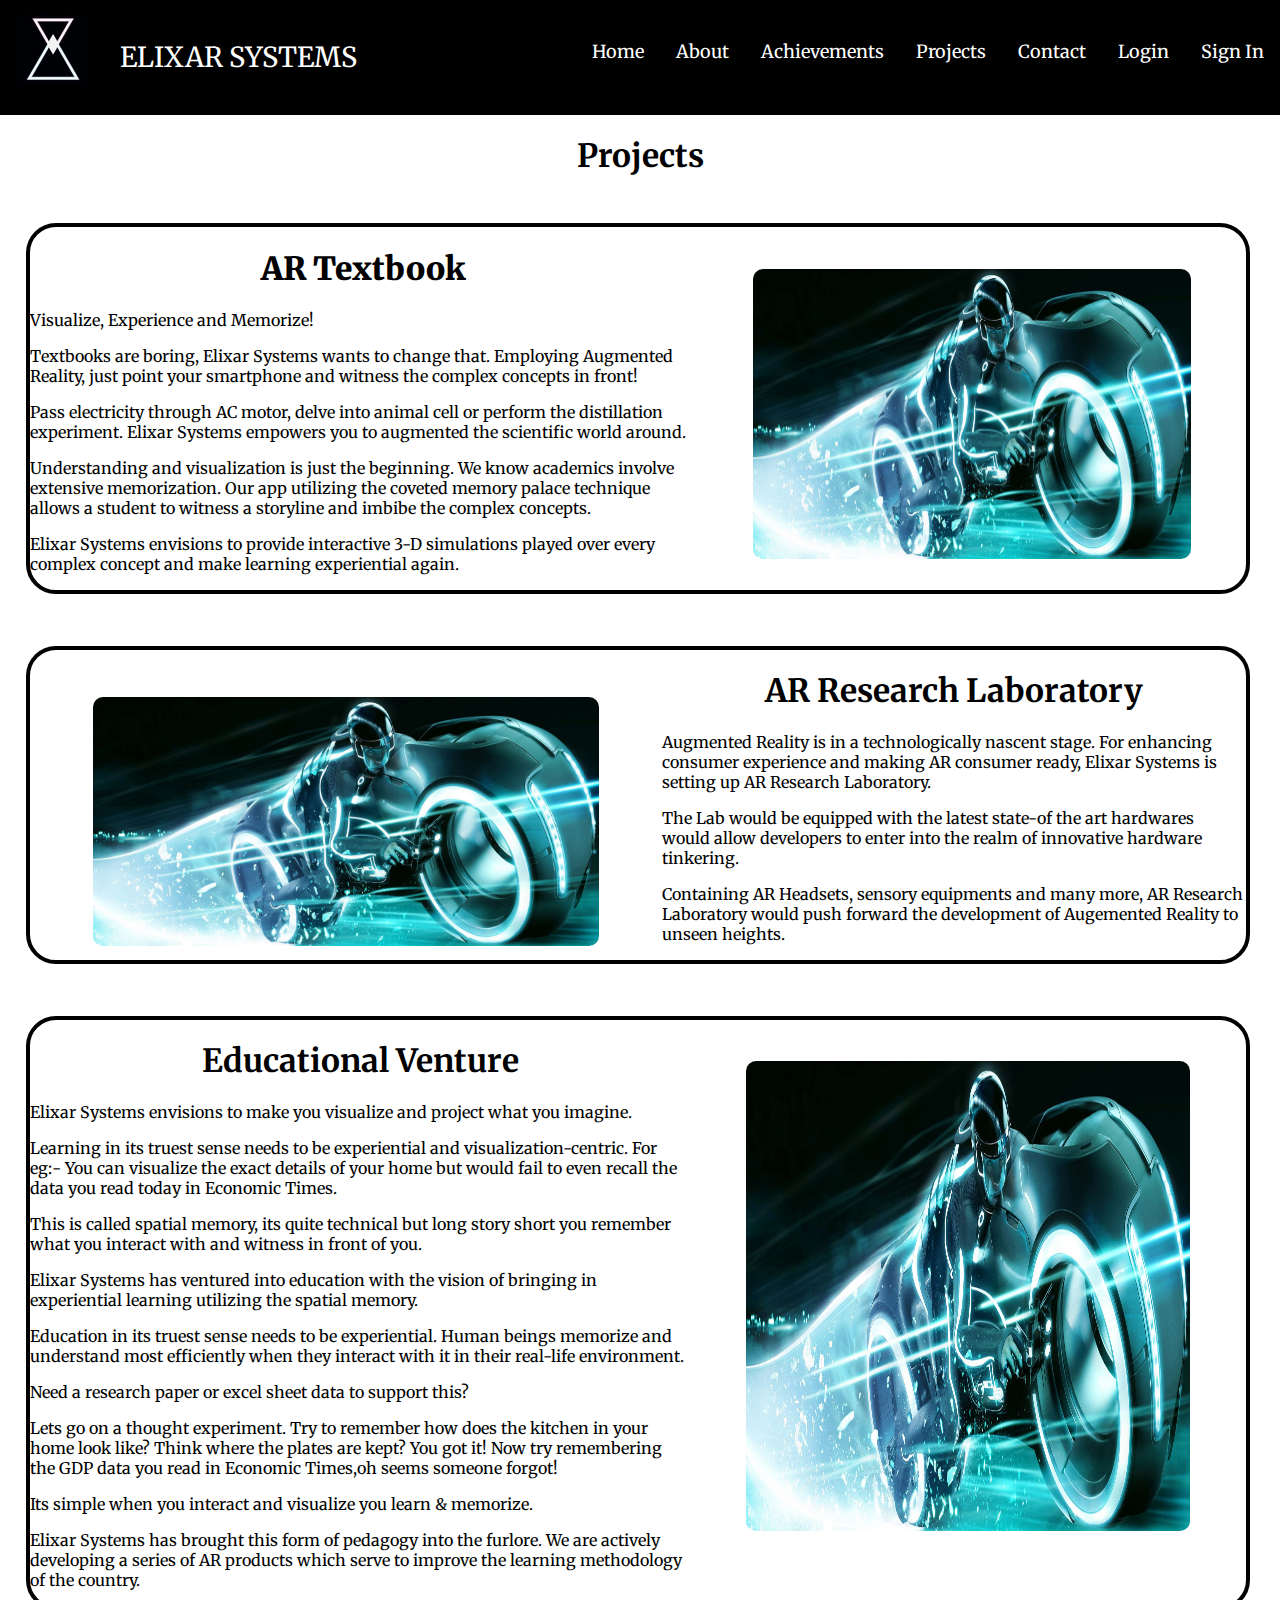
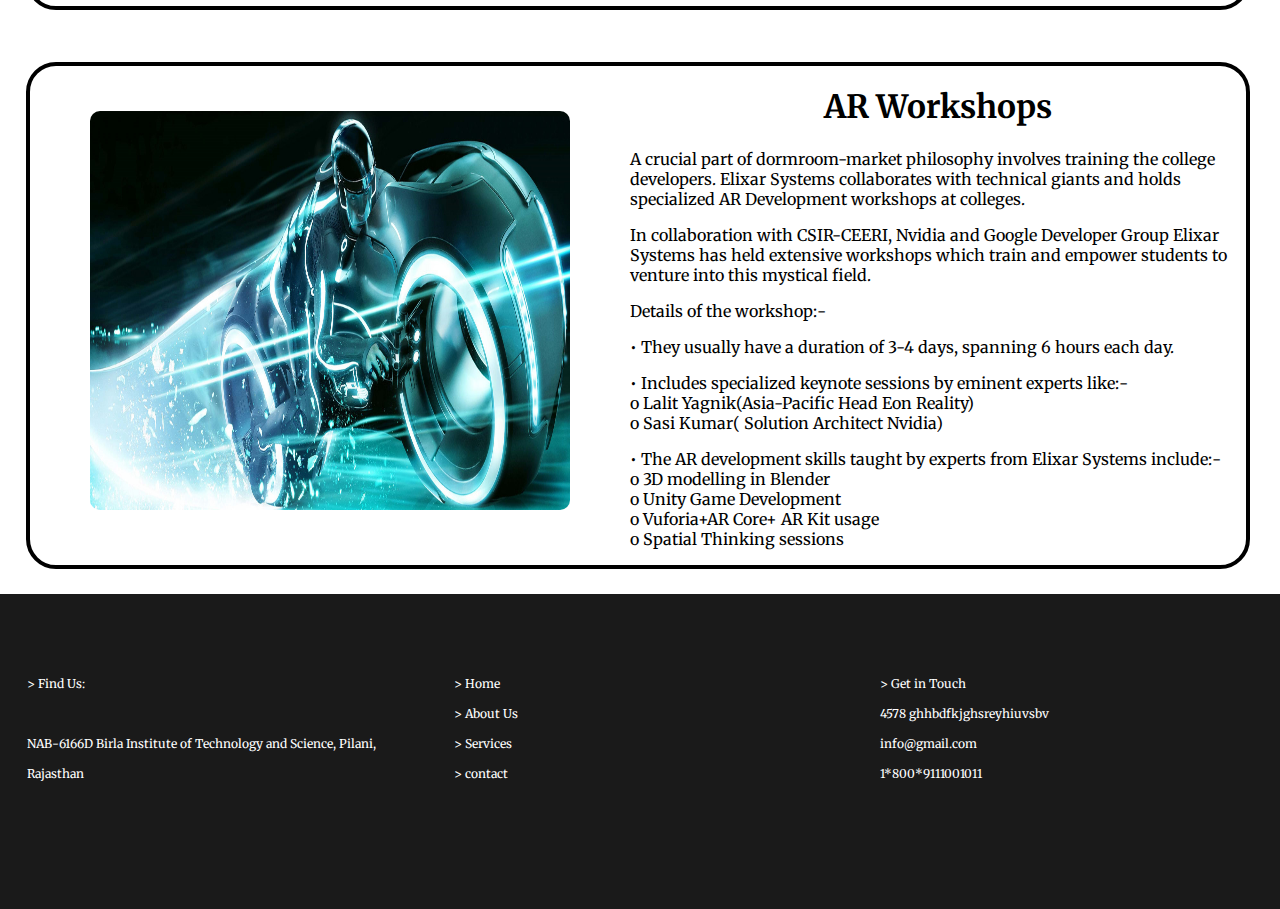
<file: clone website/static/templates/project.htm>
<!DOCTYPE html>
<html>
<head>
	<link rel="stylesheet" type="text/css" href="../css/project.css">
	<link rel="stylesheet" type="text/css" href="../css/footer.css">
	<link rel="stylesheet" type="text/css" href="../css/navbar.css">
	<!-- <link href="https://fonts.googleapis.com/css?family=Baloo+Bhai&display=swap" rel="stylesheet"> -->
	<link href="https://fonts.googleapis.com/css?family=Varela+Round&display=swap" rel="stylesheet">
  <link href="https://fonts.googleapis.com/css?family=Merriweather:400,700&display=swap" rel="stylesheet">
	<title>ELIXAR SYSTEM</title>
</head>
<body>
  <div class="navbar">
    <div class="topnav">
      <div class="logo"><img src="../../images/logo1.jpg"></div>
      <div id="site"><a href="#elixar">ELIXAR SYSTEMS</a></div>
      <div><a href="#signin">Sign In</a></div>
      <div><a href="#login">Login</a></div>
      <div><a href="#contact">Contact</a></div>
      <div><a href="project.htm">Projects</a></div>
      <div><a href="achievements.html">Achievements</a></div>
      <div><a href="about_us.html">About</a></div>
      <div><a href="index.html">Home</a></div>
    </div>
  </div>
  
    
    
<div>
    <h1 align="center">  Projects </h1>
    
      
   
	
</div>
<!--
<div class="part3">

	
    
	
</div>
    
    <!-- t2 -->
<div class="container">
     <div class="sec-boxes" role="section">
        <div id="about">
            
            
      <div class="box" style="width: 95%">
     <div >
          
        <h1 align="center" ><strong>AR Textbook </strong></h1>
          <p>Visualize, Experience and Memorize!</p>
          <p>
Textbooks are boring, Elixar Systems wants to change that. Employing Augmented Reality, just point your smartphone and witness the complex concepts in front!
          </p><p>
Pass electricity through AC motor, delve into animal cell or perform the distillation experiment. Elixar Systems empowers you to augmented the scientific world around.</p>
            <p>
Understanding and visualization is just the beginning. We know academics involve extensive memorization. Our app utilizing the coveted memory palace technique allows a student to witness a storyline and imbibe the complex concepts. </p>
          <p>
Elixar Systems envisions to provide interactive 3-D simulations played over every complex concept and make learning experiential again.

</p>
          </div>
          
          <div>
          <img src="../../images/bg1.jpg" width="80%" height="80%">
          </div>
        
        </div>
         
            
      <div class="box" style="width: 95%">
          
        <div>
          <img src="../../images/bg1.jpg" width="80%" height="80%">
          </div>
          
          <div>
        <h1 align="center">AR Research Laboratory</h1>
        <p>Augmented Reality is in a technologically nascent stage. For enhancing consumer experience and making AR consumer ready, Elixar Systems is setting up AR Research Laboratory.</p> <p>
The Lab would be equipped with the latest state-of the art hardwares would allow developers to enter into the realm of innovative hardware tinkering.</p> <p> 
Containing AR Headsets, sensory equipments and many more, AR Research Laboratory would push forward the development of Augemented Reality to unseen heights.
</p>
          </div>
        </div>
        </div>
      </div>
  
    
     <div class="sec-box" role="section">
        <div id="about">
            
            
      <div class="box" style="width: 95%">
     
          <div>
        <h1 align="center">Educational Venture</h1>
          <p>Elixar Systems envisions to make you visualize and project what you imagine. </p> <p>
Learning in its truest sense needs to be experiential and visualization-centric. For eg:- You can visualize the exact details of your home but would fail to  even recall the data you read today in Economic Times. </p> <p>
This is called spatial memory, its quite technical but long story short you remember what you interact with and witness in front of you.</p> <p>
Elixar Systems has ventured into education with the vision of bringing in experiential learning utilizing the spatial memory.</p> <p>
Education in its truest sense needs to be experiential. Human beings memorize and understand most efficiently when they interact with it in their real-life environment.</p><p>
          Need a research paper or excel sheet data to support this?</p> <p>
Lets go on a thought experiment. Try to remember how does the kitchen in your home look like? Think where the plates are kept?
You got it! Now try remembering the GDP data you read in Economic Times,oh seems someone forgot! </p> <p>
          Its simple when you interact and visualize you learn & memorize. </p> <p>
Elixar Systems has brought this form of pedagogy into the furlore. We are actively developing a series of AR products which serve to improve the learning methodology of the country.

</p>
              </div>
         <div>
          <img src="../../images/bg1.jpg" width="80%" height="80%">
          </div>
        </div>
            
           
      <div class="box" style="width: 95%">
           <div>
          <img src="../../images/bg1.jpg" width="80%" height="80%">
          </div>
      
          <div>
        <h1 align="center">AR Workshops</h1>
        <p>A crucial part of dormroom-market philosophy involves training the college developers. Elixar Systems collaborates with technical giants and holds specialized AR Development workshops at colleges. </p> <p>
In collaboration with CSIR-CEERI, Nvidia and Google Developer Group Elixar Systems has held extensive workshops which train and empower students to venture into this mystical field. </p> <p>
          Details of the workshop:-  </p>
          <p>
              •	They usually have a duration of 3-4 days, spanning 6 hours each day.</p><p>
•	Includes specialized keynote sessions by eminent experts like:- <br> 
o	Lalit Yagnik(Asia-Pacific Head Eon Reality)
          <br>
o	Sasi Kumar( Solution Architect Nvidia) 
          </p><p>
•	The AR development skills taught by experts from Elixar Systems include:- <br>
o	3D modelling in Blender <br>
o	Unity Game Development <br>
o	Vuforia+AR Core+ AR Kit usage <br>
o	Spatial Thinking sessions <br>

</p>
              </div>
            </div>      
         </div>
        
        </div>
      <div class="footer">
        <div class="flex-container1" >
            <div>   > Find Us:<br><br>    NAB-6166D Birla Institute of Technology and Science, Pilani, Rajasthan</div>
            <div> > Home<br> > About Us<br> > Services<br> > contact </div>
            <div> > Get in Touch <br><i class="fafa-map-marker"></i> 4578 ghhbdfkjghsreyhiuvsbv <br> info@gmail.com <br> 1*800*9111001011</div>
        </div>
      </div>
</div>

</body>
</html>
</file>
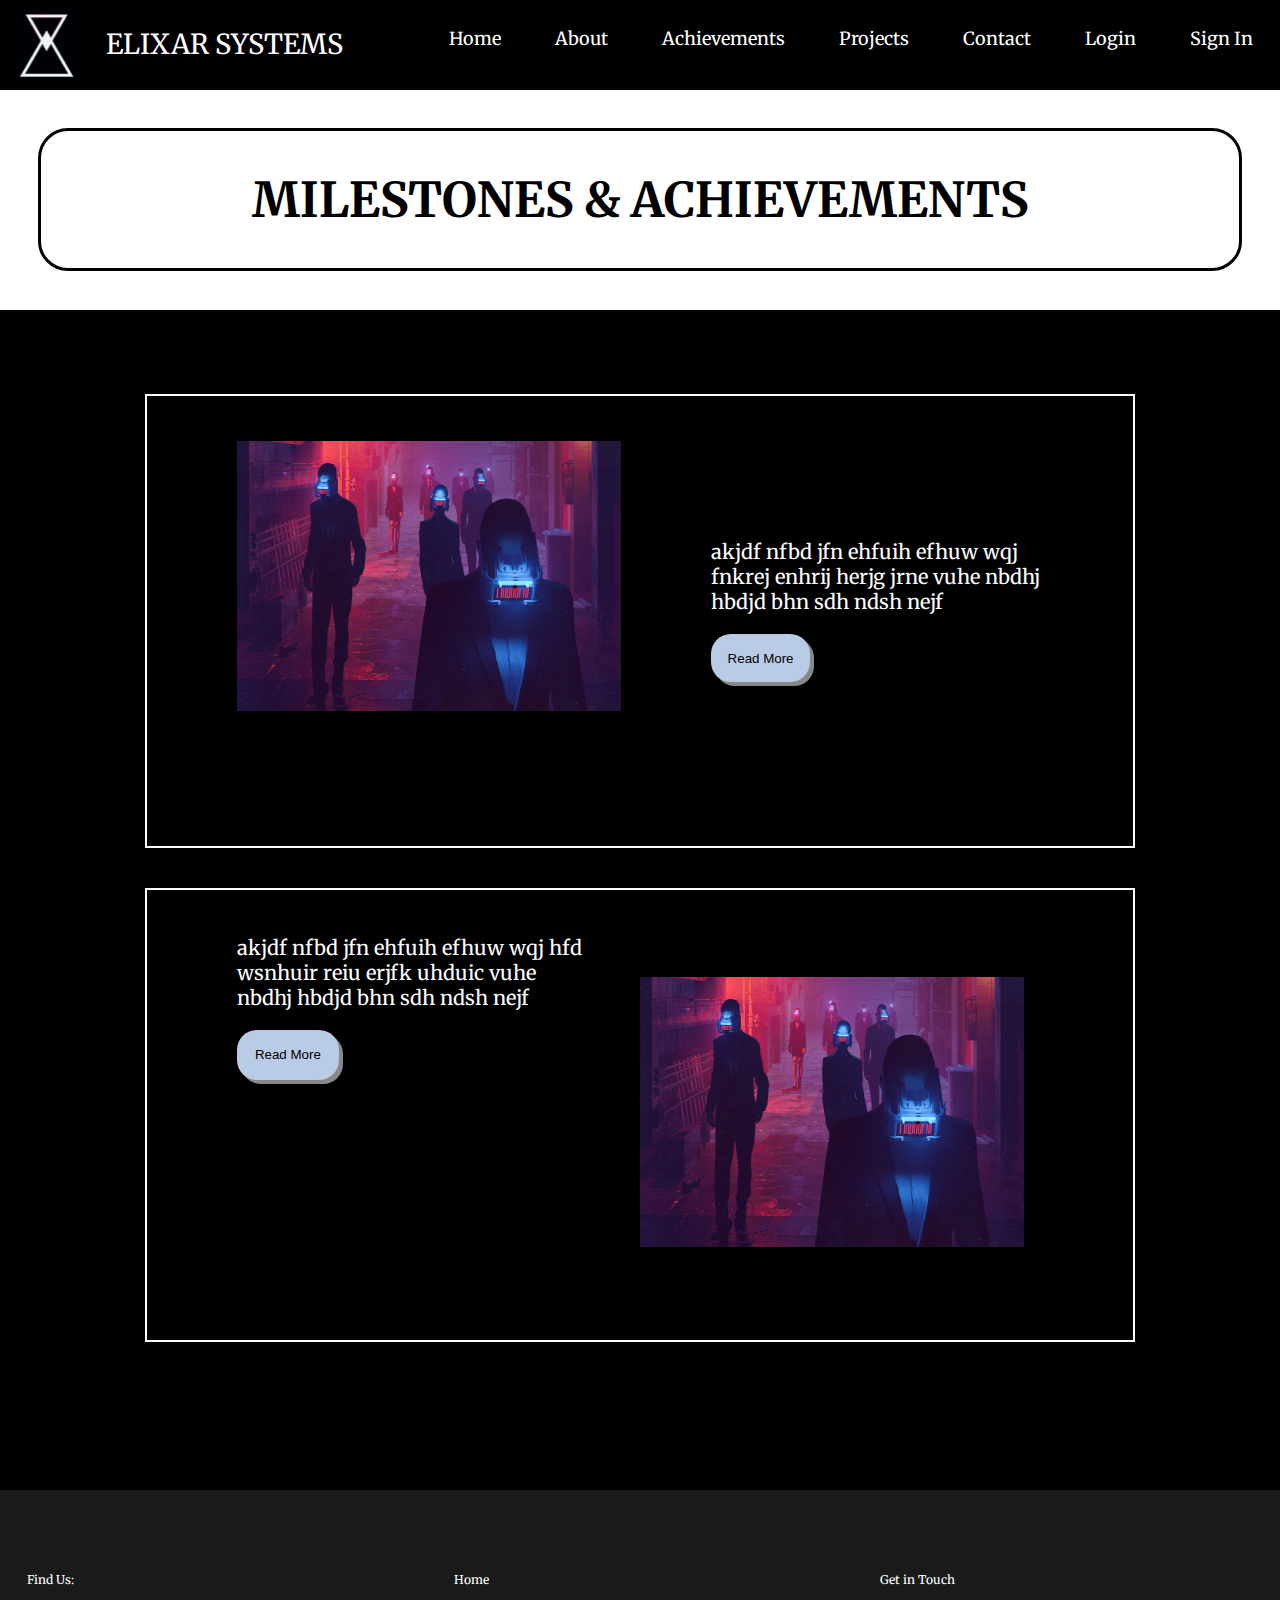
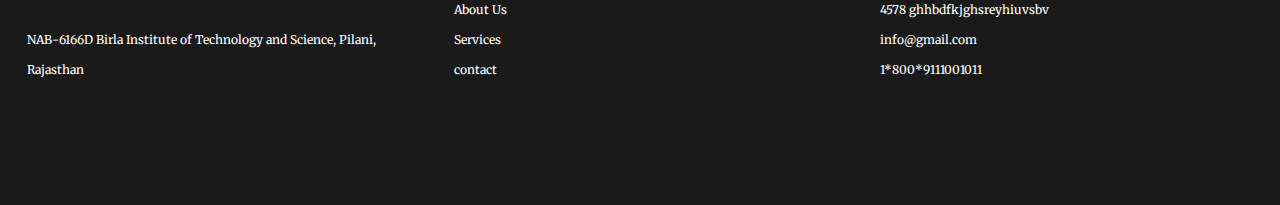
<file: ElixarSytems_website-mohnish-2/static/templates/achievements.html>
<!DOCTYPE html>
<html>
<meta charset="utf-8" >
<meta name="viewport" content="width=device-width, initial-scale=1.0">
<head>
	<link rel="stylesheet" type="text/css" href="../css/Achievements.css">
	<link rel="stylesheet" type="text/css" href="../css/footer.css">
	<link rel="stylesheet" type="text/css" href="../css/navbar.css">
	<link href="https://fonts.googleapis.com/css?family=Merriweather:400,700&display=swap" rel="stylesheet">
	<!-- <link href="https://fonts.googleapis.com/css?family=Baloo+Bhai&display=swap" rel="stylesheet"> -->
	<!-- <link href="https://fonts.googleapis.com/css?family=Varela+Round&display=swap" rel="stylesheet"> -->
	<title>ELIXAR ACHIEVEMENTS</title>
</head>
<body>
	<div class="navbar">
		<div class="topnav">
			<div class="logo"><img src="../../images/logo1.jpg"></div>
			<div id="site"><a href="#elixar">ELIXAR SYSTEMS</a></div>
			<div><a href="#signin">Sign In</a></div>
			<div><a href="#login">Login</a></div>
			<div><a href="#contact">Contact</a></div>
			<div><a href="project.htm">Projects</a></div>
			<div><a href="achievements.html">Achievements</a></div>
			<div><a href="about_us.html">About</a></div>
			<div><a href="index.html">Home</a></div>
		</div>
	</div>


	<h1>
		MILESTONES & ACHIEVEMENTS
	</h1>
<div>
	<div class="flex-container">
    	
    	<div class="flex1"><div class="image" style="padding: 5vh;"><img src="../../images/bg2.jpg" style="height: 30vh; width: 30vw; "></div><div style="padding: 5vh;">akjdf nfbd jfn ehfuih efhuw wqj fnkrej enhrij herjg jrne vuhe nbdhj hbdjd bhn sdh ndsh nejf <p><button>Read More</button></p></div></div>
    	<div class="flex2"><div class="image" style="padding: 5vh;">akjdf nfbd jfn ehfuih efhuw wqj hfd wsnhuir reiu erjfk uhduic vuhe nbdhj hbdjd bhn sdh ndsh nejf <p><button>Read More</button></p></div><div style="width: 50vw;" style="padding: 5vh;"><img src="../../images/bg2.jpg" style="height: 30vh; width: 30vw; "></div></div>	
  </div>
</div>

<div class="footer">
    		<div class="flex-container1" >
      			<div>   Find Us:<br><br>    NAB-6166D Birla Institute of Technology and Science, Pilani, Rajasthan</div>
      			<div>Home<br>About Us<br>Services<br>contact </div>
      			<div>Get in Touch <br><i class="fafa-map-marker"></i> 4578 ghhbdfkjghsreyhiuvsbv <br> info@gmail.com <br> 1*800*9111001011</div>
    		</div>
</div>


</body>
</html>
</file>
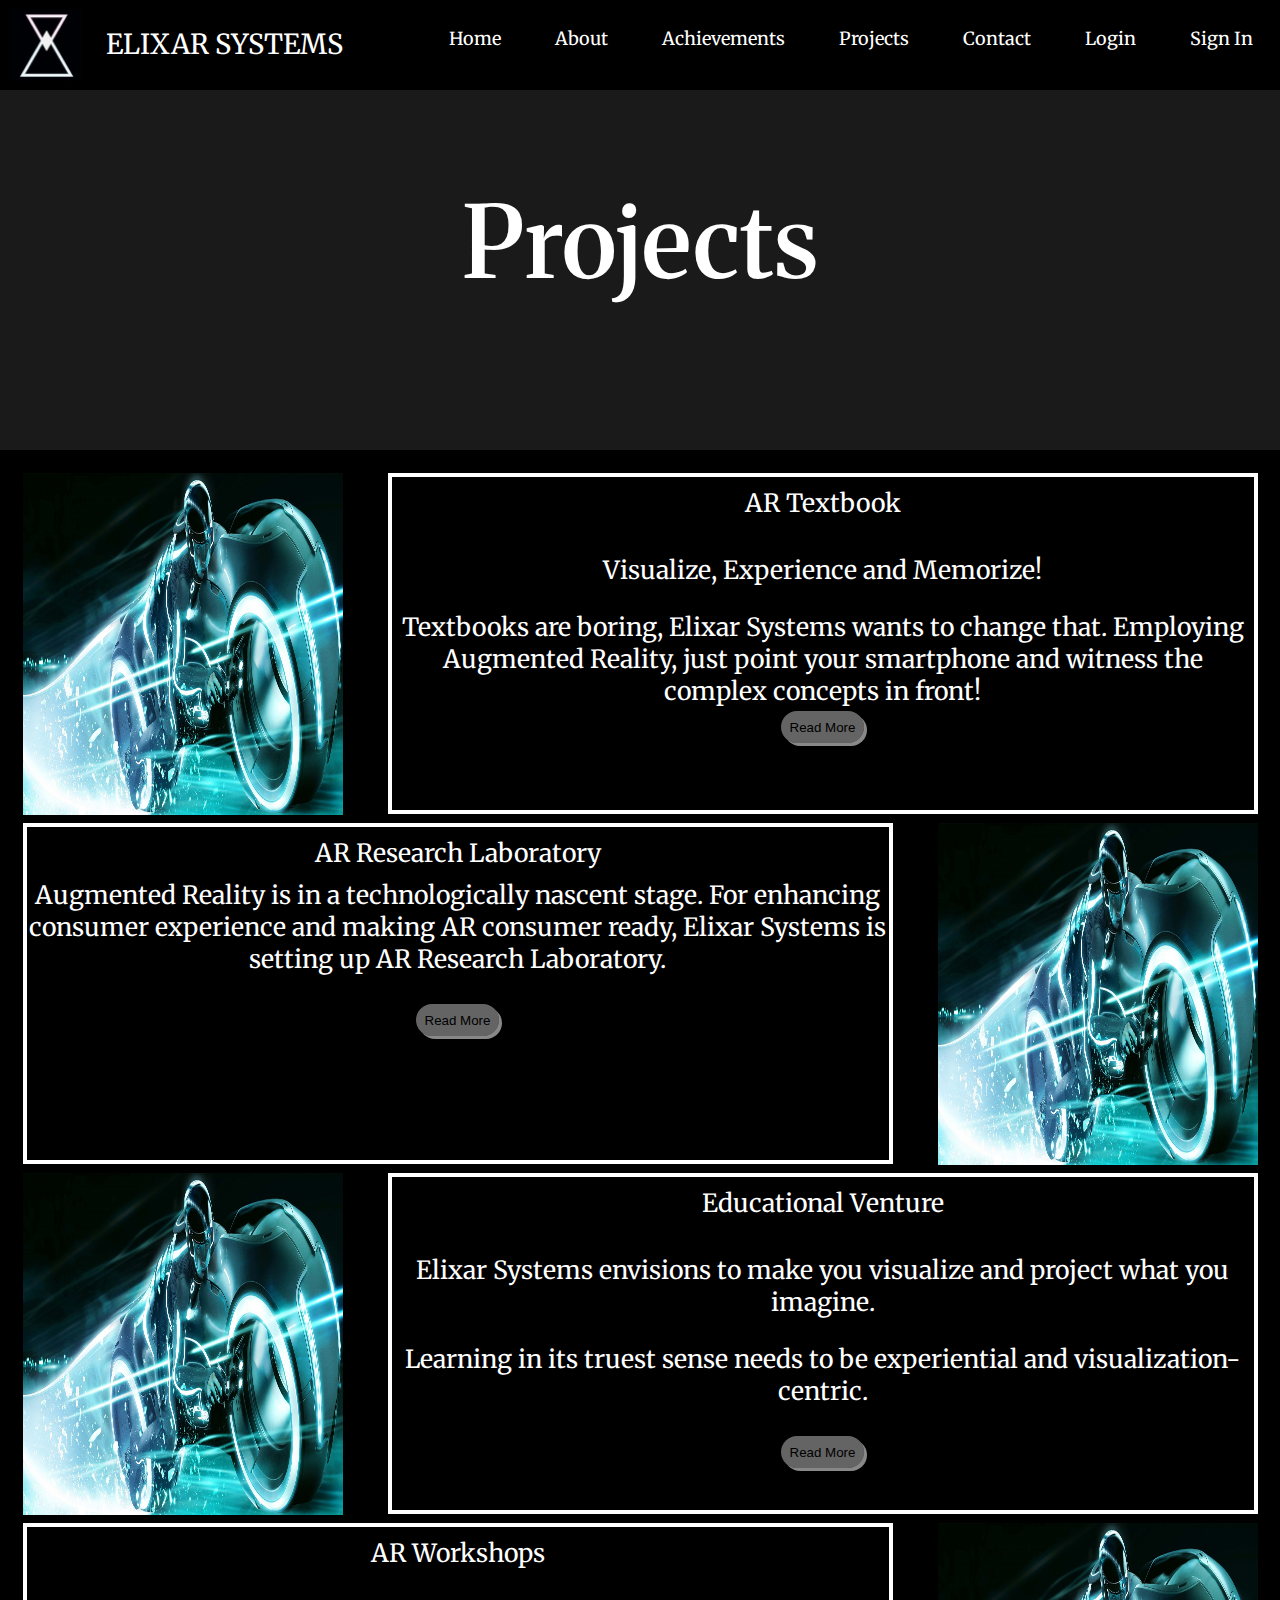
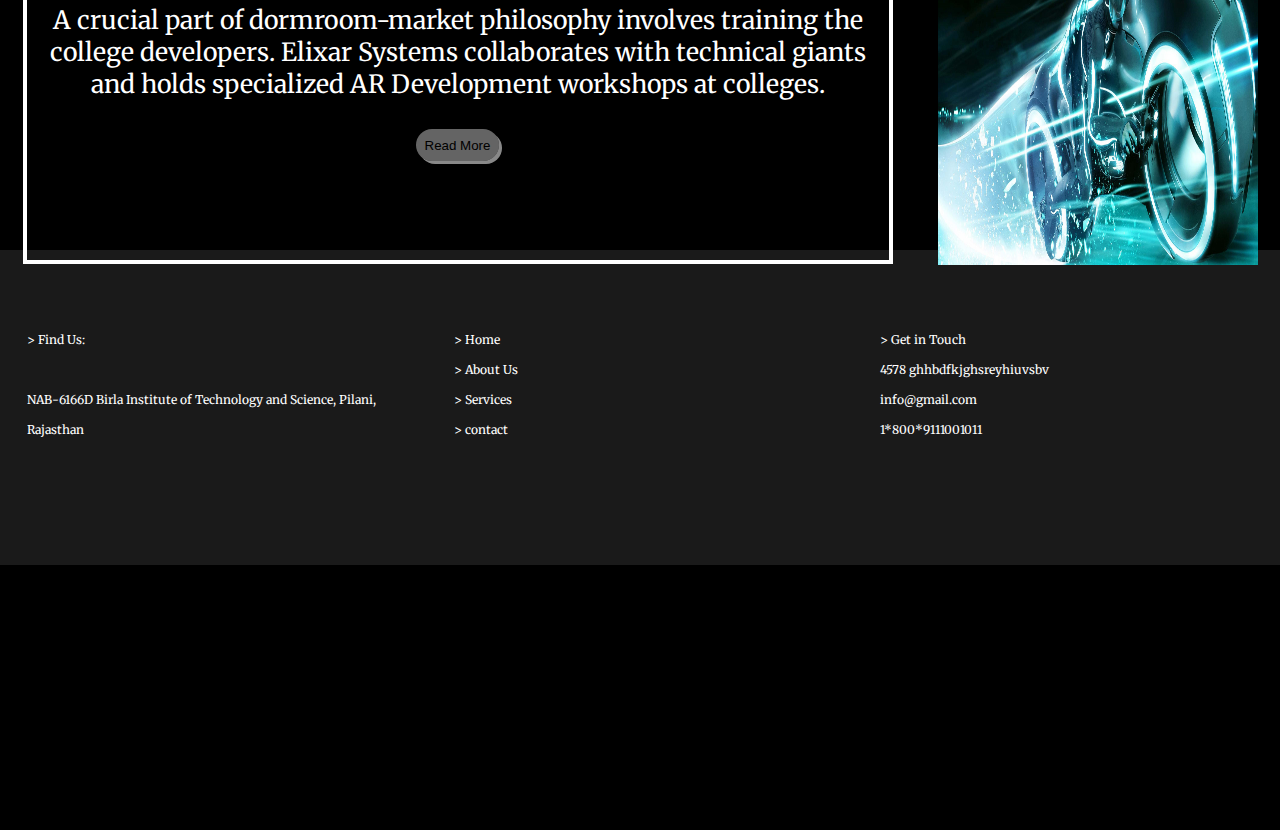
<file: ElixarSytems_website-mohnish-2/static/templates/project.htm>
<!DOCTYPE html>
<html>
<head>
		<link rel="stylesheet" type="text/css" href="../css/project.css">
	<link rel="stylesheet" type="text/css" href="../css/footer.css">
	<link rel="stylesheet" type="text/css" href="../css/navbar.css">

	<!-- <link href="https://fonts.googleapis.com/css?family=Baloo+Bhai&display=swap" rel="stylesheet"> -->
	<link href="https://fonts.googleapis.com/css?family=Varela+Round&display=swap" rel="stylesheet">
	<link href="https://fonts.googleapis.com/css?family=Merriweather:400,700&display=swap" rel="stylesheet">
	<title>ELIXAR SYSTEM</title>
</head>
<body>
 <div class="navbar">
    <div class="topnav">
      <div class="logo"><img src="../../images/logo1.jpg"></div>
      <div id="site"><a href="#elixar">ELIXAR SYSTEMS</a></div>
      <div><a href="#signin">Sign In</a></div>
      <div><a href="#login">Login</a></div>
      <div><a href="#contact">Contact</a></div>
      <div><a href="project.htm">Projects</a></div>
      <div><a href="achievements.html">Achievements</a></div>
      <div><a href="about_us.html">About</a></div>
      <div><a href="index.html">Home</a></div>
    </div>
  </div>
    
    <div class="subhead">
	 <div class="head">Projects</div>
	 <!-- <div class="foot">Augmneted Reality</div> -->
</div>

<div class="content">
	<div>
		<div class="flex-container">
  			<div class="flex1"><img src="../../images/bg1.jpg"></div>
  			<div class="flex2"><div style="padding-top: 10px;">AR Textbook</div>
  			<div style="text-align: center; padding-top: 10px;"><p>Visualize, Experience and Memorize!</p>
          <p>
Textbooks are boring, Elixar Systems wants to change that. Employing Augmented Reality, just point your smartphone and witness the complex concepts in front!<br>
          
            <button>Read More</button></div></div>
  		</div>
		<div class="flex-container">
  			<div class="flex2"><div style="padding-top: 10px;">AR Research Laboratory</div><div style="text-align: center; padding-top: 10px;">Augmented Reality is in a technologically nascent stage. For enhancing consumer experience and making AR consumer ready, Elixar Systems is setting up AR Research Laboratory.<br><p>
                <div>   <button>Read More</button> </div> </p>
                </div></div>
  			<div class="flex1"><img src="../../images/bg1.jpg"></div>
  		</div>
  		<div class="flex-container" id="flex3">
  			<div class="flex1"><img src="../../images/bg1.jpg"></div>
  			<div class="flex2"><div style="padding-top: 10px;">Educational Venture</div>
  				<div style="text-align: center; padding-top: 10px;"><p>Elixar Systems envisions to make you visualize and project what you imagine. </p> <p>
Learning in its truest sense needs to be experiential and visualization-centric. <br>
                    <div> <button>Read More</button> </div>
                    </p> </div></div>
  		</div>
        <div class="flex-container">
  			<div class="flex2"><div style="padding-top: 10px;">AR Workshops</div><div style="text-align: center; padding-top: 10px;"><p>A crucial part of dormroom-market philosophy involves training the college developers. Elixar Systems collaborates with technical giants and holds specialized AR Development workshops at colleges.
                <br>
               <div> <button>Read More</button> </div>
                </p> 
                
</div></div>
  			<div class="flex1"><img src="../../images/bg1.jpg"></div>
  		</div>
        
  		<div class="footer">
        	<div class="flex-container1" >
            	<div>   > Find Us:<br><br>    NAB-6166D Birla Institute of Technology and Science, Pilani, Rajasthan</div>
            	<div> > Home<br> > About Us<br> > Services<br> > contact </div>
            	<div> > Get in Touch <br><i class="fafa-map-marker"></i> 4578 ghhbdfkjghsreyhiuvsbv <br> info@gmail.com <br> 1*800*9111001011</div>
        	</div>
      	</div>
		
</div>

    

</body>
</html>
</file>
<file: clone website/static/css/index.css>
html{
  font-family: 'Merriweather', sans-serif;
  padding-top: 0%;
}
body{
  margin: 0;
}

* {
  box-sizing: border-box;
    margin: 0;
}

#myVideo { 
 
  right: 0;
  bottom: 0;
  width: 100%; 
  height: 100%;

}

.content {
  position: fixed;
  bottom: 0;
  background: rgba(0, 0, 0, 0.4);
  color: #f1f1f1;
  width: 100%;
  padding: 20px;
}


/* Add a black background color to the top navigation */
/* ========container========== */
.container{
  display: flex;
  flex-direction: column;
}

.img_home{
  height: 80vh;
  color: white;
  font-size: 50px;
  /* padding-top: 300px; */
  font-family: calibri;
  background-color: black;
  background-size: cover;
  background-repeat: no-repeat;
}
.element{
  padding: 40px;
}
.element.even h1 {
  text-align: center;
  text-decoration: underline;
  font-size: 50px;
  color: white;

}

#our_work{
  background-image: url("../../images/bg.jpg");
}

.element.odd h1 {
  text-decoration: underline;
  text-align: center;
  font-size: 50px;
  color: black;
}
.odd{
  background-color: #1a1a1a;
  min-height: 75vh;
  
  }
.odd p{
  text-align: justify;
  font-size: 25px;
  color:  black;
 margin-top: -10%;
  padding-left: 150px;
  padding-right: 150px;
  font-weight: 600;
}
.even{
  background-color: black;
  min-height: 75vh;
}
.even #vision{
  color: white;
}
.even p{
  margin-top: 10%;
  text-align: justify;
  font-size: 1em;
  line-height:40px;
  color:  white;
  padding-left: 150px;
  padding-right: 150px;
  font-weight: 600;
  border: 2px solid white;
}
#vis_mis{
  display: flex;
  flex-direction: row;
}

.circle{
  width: 50%;
  border: 1px solid black;
  border-radius: 50%;
  margin: 5vw;
  background-color: white;
  color: black;
  padding: 3%;
}
#one{
  box-shadow:-7px 7px darkslategrey;
}
#two{
  box-shadow:7px 7px darkslategrey;
}
#one.circle p,#two.circle p{
padding: 0 30px;
}
#collabs{
  display: flex;
  flex-direction: row;
}
#leftbox{
  width: 50%;
}
#leftbox h1{
  text-decoration: none;
}
#rightbox{
  color: white;
  text-decoration: none;
}
#rightbox li{
  list-style-type: none;
  border-bottom: 2px solid white;
  height: 5vh;
  line-height: 7vh;
}
</file>
<file: clone website/static/css/navbar.css>
.topnav {
    background-color: black;
    overflow: hidden;
    height: 100%;
    width: 100%;
  
  }
  
  /* Style the links inside the navigation bar */
  .topnav a {
    float: right;
    color: white;
    text-align: center;
    padding: 40px 16px;
    text-decoration: none;
    font-size: 18px;
  }
  
  /* Change the color of links on hover */
  .topnav a:hover {
    color: #0000ff;
  }
  
  .logo{
    float: left;
    width: 6.5%;
    padding: 12.5px 16px;
    }
  .topnav a:hover{
    color: black;
    background-color: white;
  }
  .topnav #site a {
    float: left;
    padding-left: 5px;
    font-size:27.5px;
  
  }
  
  .topnav #site a:hover{
    color:#00cccc;
    background-color: black;
  }
</file>
<file: clone website/static/css/footer.css>
.flex-container1 {
  display: flex;
  height: 35vh;
  flex-wrap: nowrap;
  align-content: space-between;
}


.footer .flex-container1 > div{
  background-color: #1a1a1a;
  flex-grow: 1;
  width: 350px;
  height: 20vh;
  margin: 25px;
  text-align: left;
  line-height: 30px;
  font-size: 12px;
  padding-left: 2px;
  padding-right: 2px;
  padding-top: 50px;
}
 
.footer {
  position: center;
  bottom: 0;
  width: 100%;
  height: 35vh;
  background-color: #1a1a1a;
  color: white;
  text-align: center;
}
</file>
<file: ElixarSytems_website-mohnish-2/static/css/index.css>
html{
  font-family: 'Merriweather', sans-serif;
  padding-top: 0%;
}
body{
  margin: 0;
}

* {
  box-sizing: border-box;
    margin: 0;
}

#myVideo { 
 
  right: 0;
  bottom: 0;
  width: 100%; 
  height: 100%;

}

.content {
  position: fixed;
  bottom: 0;
  background: rgba(0, 0, 0, 0.4);
  color: #f1f1f1;
  width: 100%;
  padding: 20px;
}


/* Add a black background color to the top navigation */
/* ========container========== */
.container{
  display: flex;
  flex-direction: column;
}
h1{
  font-family: 'Merriweather', sans-serif !important;
}

.img_home{
  height: 80vh;
  color: white;
  font-size: 50px;
  /* padding-top: 300px; */
  font-family: calibri;
  background-color: black;
  background-size: cover;
  background-repeat: no-repeat;
}
.element{
  padding: 40px;
}
.element.even h1 {
  text-align: center;
  text-decoration: underline;
  font-size: 50px;
  color: white;

}

#our_work{
  background-image: url("../../images/bg.jpg");
}

.element.odd h1 {
  text-decoration: underline;
  text-align: center;
  font-size: 50px;
  color: black;
}
.odd{
  background-color: #1a1a1a;
  min-height: 75vh;
  
  }
  p{
    font-family: 'Merriweather', sans-serif !important;
  }
.odd p{
  text-align: justify;
  font-size: 25px;
  color:  black;
 margin-top: -10%;
  padding-left: 150px;
  padding-right: 150px;
  font-weight: 600;
}
.even{
  background-color: black;
  min-height: 75vh;
}
.even #vision{
  color: white;
}
.even p{
  margin-top: 10%;
  text-align: justify;
  font-size: 1em;
  line-height:40px;
  color:  white;
  padding-left: 150px;
  padding-right: 150px;
  font-weight: 600;
  border: 2px solid white;
}
#vis_mis{
  display: flex;
  flex-direction: row;
}

.circle{
  width: 50%;
  border: 1px solid black;
  border-radius: 50%;
  margin: 5vw;
  background-color: white;
  color: black;
  padding: 3%;
}
#one{
  box-shadow:-7px 7px darkslategrey;
}
#two{
  box-shadow:7px 7px darkslategrey;
}
#one.circle p,#two.circle p{
padding: 0 30px;
}
#collabs{
  display: flex;
  flex-direction: row;
}
#leftbox{
  width: 50%;
}
#leftbox h1{
  text-decoration: none;
}
#rightbox{
  color: white;
  text-decoration: none;
}
#rightbox li{
  list-style-type: none;
  border-bottom: 2px solid white;
  height: 5vh;
  line-height: 7vh;
}
</file>
<file: ElixarSytems_website-mohnish-2/static/css/footer.css>
.flex-container1 {
  display: flex;
  height: 35vh;
  flex-wrap: nowrap;
  align-content: space-between;
}


.footer .flex-container1 > div{
  background-color: #1a1a1a;
  flex-grow: 1;
  width: 350px;
  height: 20vh;
  margin: 25px;
  text-align: left;
  line-height: 30px;
  font-size: 12px;
  padding-left: 2px;
  padding-right: 2px;
  padding-top: 50px;
}
 
.footer {
  position: center;
  bottom: 0;
  width: 100%;
  height: 35vh;
  background-color: #1a1a1a;
  color: white;
  text-align: center;
}
</file>
<file: ElixarSytems_website-mohnish-2/static/css/navbar.css>
.topnav {
    background-color: black;
    overflow: hidden;
    height: 100%;
    width: 100%;
    font-family: 'Merriweather', sans-serif !important;

  }
  .navbar{
    height: 10vh;
  }
  /* Style the links inside the navigation bar */
  .topnav a {
    float: right;
    color: white;
    text-align: center;
    padding: 3vh;
    text-decoration: none;
    font-size: 18px;
  }

  /* Change the color of links on hover */
  .topnav a:hover {
    color: #0000ff;
  }
  .logo img{
    height: 8vh;
  }

  .logo{
    float: left;
    width: 6.5%;
    padding: 1vh;
    }
  .topnav a:hover{
    color: white;
    border-bottom: 2px solid white;
  }
  .topnav #site a {
    float: left;
    padding-left: 5px;
    padding-top: 3vh;
    font-size:27.5px;

  }

  .topnav #site a:hover{
    color:#00cccc;
    background-color: black;
  }
</file>
<file: practice/1.css>
.winner{
	color: green;
}
</file>
<file: clone website/static/css/about_us.css>
html{
  /*font-family: 'Varela Round', sans-serif;*/
  font-family: 'Merriweather', serif;
  padding-top: 0%;
}
body{
  margin: 0;
  overflow-x: hidden;
}

/* Add a black background color to the top navigation */
.topnav {
  background-color: black;
  overflow: hidden;
  height: 100%;
  width: 100vw;
}

/* Style the links inside the navigation bar */
.topnav a {
  float: right;
  color: white;
  text-align: center;
  padding: 40px 16px;
  text-decoration: none;
  font-size: 18px;
}

/* Change the color of links on hover */
.topnav a:hover {
  color: #0000ff;
}

.logo{
  float: left;
  width: 6.5%;
  padding: 12.5px 16px;
  }

.topnav .site a {
  float: left;
  padding-left: 5px;
  font-size:27.5px;

}

.topnav .site a:hover{
  color:#00cccc;
}

.topnav .signIn{
  padding-right: 0px;
}
.abt a{
  color: #0000ff;
  text-decoration: underline;
  font-size: 22px;
}

.subhead{
  background-color:  #1a1a1a;
  height: 40vh;
  width: 100vw;
}

.subhead .head{
  /*font-family: 'Shadows Into Light', cursive;*/
  color:  white;
  text-align: center;
  font-size: 100px;
  font-weight: 600;
  padding-top: 10vh;
}

.subhead .foot{
  color: white;
  font-size: 40px;
  text-align: center;
}

.content{
  background-color: #000000;
  height: 150vh;
  width: 100vw;
  color: white;
  font-size: 25px;
  text-align: center;
}

.flex-container > div {
  /*background-color: #f1f1f1;*/
  margin: 2.5vh;
  text-align: center;
}

.flex-container {
  display: flex;
  height: 350px;
  flex-wrap: none;
  align-content: space-between;
}

.flex-container .flex1{
}

.flex-container .flex2{
  flex-direction: column;
  display: flex;
  border: 4px solid white;
}


.flex-container .flex1 > img{
    width: 25vw;
    height: 40vh;
}

hr{
  width: 80%;
  border: 2px solid black;
  border-radius: 25px;
}

.flex-container1 {
  display: flex;
  height: 400px;
  flex-wrap: nowrap;
  align-content: space-between;
}


.footer .flex-container1 > div{
  background-color: #333333;
  flex-grow: 1;
  width: 350px;
  height: 300px;
  margin: 25px;
  text-align: left;

  line-height: 40px;
  font-size: 25px;
  padding-left: 2px;
  padding-right: 2px;
  padding-top: 50px;
}
 
.footer {
  position: center;
  left: ;
  bottom: 0;
  width: 100%;
  height: 400px;
  background-color: #333333;
  color: white;
  text-align: center;
}
</file>
<file: clone website/static/css/Achievements.css>
html{
  font-family: 'Merriweather', serif;f;
  padding-top: 0%;
  
}
body{
  margin: 0;

}


/* Add a black background color to the top navigation */
.topnav {
  background-color: black;
  overflow: hidden;
  height: 100%;
  width: 100%;
}

/* Style the links inside the navigation bar */
.topnav a {
  float: right;
  color: white;
  text-align: center;
  padding: 40px 16px;
  text-decoration: none;
  font-size: 18px;
}

/* Change the color of links on hover */
.topnav a:hover {
  color: #0000ff;
}

.logo{
  float: left;
  width: 6.5%;
  padding: 12.5px 16px;
  }

.topnav .site a {
  float: left;
  padding-left: 5px;
  font-size:27.5px;

}

.topnav .site a:hover{
  color:#00cccc;
}

h1
{
  text-align: center;
  border-color: black;
   border-style: solid;
  border-width: 3px;
  padding: 3%;
  margin: 3%; 
  border-radius: 30px;
   font-size: 3em;


}

button
{
  padding: 2%;
  background-color: rgb(186, 203, 230);
  padding: 5%;
  border: 0;
  outline: none;
  border-radius:20px; 
  box-shadow: 4px 4px #888888;

}

button>div{
  position: absolute;
  top: 75%;
}
button:hover
{
  cursor: pointer;
  background-color: white;
}

button:active
{
  padding: 4.9%;
}

.image
{
  height: 40vh;
  width: 40vw;
}


.flex1 { display: flex;  }

.flex2 { display: flex;  justify-content: flex-end; }


.flex-container {
  display: flex;
  flex-direction: column;
  background-color: black;
  flex-wrap: nowrap;
  padding: 5% 5% 10%;
  color: white;
  font-size: 10px;
  align-items: center;
}

.flex-container > div {

  border: 2px solid white;
  padding: 5vh;
  font-size: 2em;
  height: 40vh;
  width: 70vw;
  margin-left: 10%; 
  margin: 20px;
   align-items: center;
   justify-content: center;

  

}
</file>
<file: clone website/static/css/project.css>
html{
  /*font-family: 'Varela Round', sans-serif;*/
  font-family: 'Merriweather', serif;
  padding-top: 0%;
    
}
body{
  margin: 0;

}
.container{
  display: flex;
  flex-direction: column;
}

/* Add a black background color to the top navigation */
.topnav {
  background-color: black;
  overflow: hidden;
  height: 100%;
  width: 100%;
}

/* Style the links inside the navigation bar */
.topnav a {
  float: right;
  color: white;
  text-align: center;
  padding: 40px 16px;
  text-decoration: none;
  font-size: 18px;
}

/* Change the color of links on hover */
.topnav a:hover {
  color: #0000ff;
}

.logo{
  float: left;
  width: 6.5%;
  padding: 12.5px 16px;
  }

.topnav .site a {
  float: left;
  padding-left: 5px;
  font-size:27.5px;

}

.topnav .site a:hover{
  color:#00cccc;
}/*
.part2 .flex-container{
  height: 0;
  color: white;
  font-size: 50px;
  padding-top: 300px;
  font-family: calibri;
  background-image: url('D:/website/images/bg2.jpg'); 
  background-size: cover;
  background-repeat: no-repeat;
}


#vision{
  text-align: center;
  font-size: 50px;
  text-decoration: underline;
  text-underline-position: under;
  color: #4f2775;
}

p{
  text-align: justify;
  font-size: 15px;
  color:  #7a7a7a;
  padding-left: 150px;
  padding-right: 150px;
  font-weight: 600;
}

#events{
  text-align: center;
  text-decoration: underline;
   text-underline-position: under;
  font-size: 50px;
  color: #4f2775;
}

.flex-container > div {
  background-color: #f1f1f1;
  width: 485px;
  height: 250px;
  margin: 10px;
  text-align: center;
  line-height: 75px;
  font-size: 30px;
}

.flex-container {
  display: flex;
  height: 270px;
  flex-wrap: wrap;
  align-content: space-between;
}


#collab{
  text-align: center;
  text-decoration: underline;
   text-underline-position: under;
  font-size: 50px;
  color: #4f2775;
}

.part6 #team{
  text-align: center;
  text-decoration: underline;
   text-underline-position: under;
  font-size: 50px;
  color: #4f2775;
}

.part5 .flex-container > div {
  background-color: #f1f1f1;
  width: 100px;
  height: 100px;
  margin: 32.5px;
  text-align: center;
  line-height: 0px;
  font-size: 30px;
}

.part6 .flex-container > div{
  background-color: #f1f1f1;
  width: 350px;
  height: 350px;
  margin: 12.5px;
  text-align: center;
  line-height: 75px;
  font-size: 30px;
  padding-left: 2px;
  padding-right: 2px;
}

.mySlides1{
  animation-name: drive1;
  animation-duration: 3s;
 
  animation-fill-mode: both;
  animation-iteration-count: infinite; 
  animation-direction: alternate; 
}

@keyframes drive1{
  from{transform: translateX(-300px)}
  to{transform: translateX(300px)}
}
 
.images{
  animation-name: drive;
  animation-duration: 2s;
  animation-delay: 2s;
}

@keyframes drive{
  from{transform: translateX(-1600px)}
  to{transform: translateX(0px)}
}
*/

.box{
    float: left;
    width:100%;
    
}

.boxes{
    float: right;
    width:100%;
    
}
.sec-boxes.box{
    float: left;
  padding: 0 .25em;
  width: 25%;
  text-align: justify;
}


.box{
     display: flex;
  flex-wrap: nowrap;
    border-style: solid;
    border-width: 4px;
    border-radius: 30px;
    border-color:black;
    margin: 2%;
   }

.boxes{
     display: flex;
  flex-wrap: nowrap;
}
.box img{
    border-radius: 10px;
    border-color: black;
    margin-left: 10%;
    justify-content: center;
    margin-top: 7.5%;
    margin-bottom: 7.5%;
}
</file>
<file: ElixarSytems_website-mohnish-2/static/css/Achievements.css>
html{
  font-family: 'Merriweather', sans-serif;
  padding-top: 0%;
  
}
body{
  margin: 0;

}


/* Add a black background color to the top navigation */
.topnav {
  background-color: black;
  overflow: hidden;
  height: 100%;
  width: 100%;
}

/* Style the links inside the navigation bar */
.topnav a {
  float: right;
  color: white;
  text-align: center;
  padding: 40px 16px;
  text-decoration: none;
  font-size: 18px;
}

/* Change the color of links on hover */
.topnav a:hover {
  color: #0000ff;
}

.logo{
  float: left;
  width: 6.5%;
  padding: 12.5px 16px;
  }

.topnav .site a {
  float: left;
  padding-left: 5px;
  font-size:27.5px;

}

.topnav .site a:hover{
  color:#00cccc;
}

h1
{
  text-align: center;
  border-color: black;
   border-style: solid;
  border-width: 3px;
  padding: 3%;
  margin: 3%; 
  border-radius: 30px;
   font-size: 3em;


}

button
{
  padding: 2%;
  background-color: rgb(186, 203, 230);
  padding: 5%;
  border: 0;
  outline: none;
  border-radius:20px; 
  box-shadow: 4px 4px #888888;

}

button>div{
  position: absolute;
  top: 75%;
}
button:hover
{
  cursor: pointer;
  background-color: white;
}

button:active
{
  padding: 4.9%;
}

.image
{
  height: 40vh;
  width: 40vw;
}


.flex1 { display: flex;  }

.flex2 { display: flex;  justify-content: flex-end; }


.flex-container {
  display: flex;
  flex-direction: column;
  background-color: black;
  flex-wrap: nowrap;
  padding: 5% 5% 10%;
  color: white;
  font-size: 10px;
  align-items: center;
}

.flex-container > div {

  border: 2px solid white;
  padding: 5vh;
  font-size: 2em;
  height: 40vh;
  width: 70vw;
  margin-left: 10%; 
  margin: 20px;
   align-items: center;
   justify-content: center;

  

}
</file>
<file: ElixarSytems_website-mohnish-2/static/css/project.css>
html{
  /*font-family: 'Varela Round', sans-serif;*/
  font-family: 'Merriweather', serif;
  padding-top: 0%;
}
body{
  margin: 0;
  
}

/* Add a black background color to the top navigation */
.topnav {
  background-color: black;
  overflow: hidden;
  height: 100%;
  width: 100%;
}

/* Style the links inside the navigation bar */
.topnav a {
  float: right;
  color: white;
  text-align: center;
  padding: 40px 16px;
  text-decoration: none;
  font-size: 18px;
}

/* Change the color of links on hover */
.topnav a:hover {
  color: #0000ff;
}

.logo{
  float: left;
  width: 6.5%;
  padding: 12.5px 16px;
  }

.topnav .site a {
  float: left;
  padding-left: 5px;
  font-size:27.5px;

}

.topnav .site a:hover{
  color:#00cccc;
}

.topnav .signIn{
  padding-right: 0px;
}
.abt a{
  color: #0000ff;
  text-decoration: underline;
  font-size: 22px;
}

.subhead{
  background-color:  #1a1a1a;
  height: 40vh;
  width: 100%;
}

.subhead .head{
  /*font-family: 'Shadows Into Light', cursive;*/
  color:  white;
  text-align: center;
  font-size: 100px;
  font-weight: 600;
  padding-top: 10vh;
}

.subhead .foot{
  color: white;
  font-size: 40px;
  text-align: center;
}

.content{
  background-color: #000000;
  height: 220vh;
  width: 100%;
  color: white;
  font-size: 25px;
  text-align: center;
}

.flex-container > div {
  /*background-color: #f1f1f1;*/
  margin: 2.5vh;
  text-align: center;
}

.flex-container {
  display: flex;
  height: 350px;
  flex-wrap: none;
  align-content: space-between;
}

.flex-container .flex1{
}

.flex-container .flex2{
  flex-direction: column;
  display: flex;
  border: 4px solid white;
    height:37vh;
}


.flex-container .flex1 > img{
    width: 25vw;
    height: 38vh;
}

hr{
  width: 80%;
  border: 2px solid black;
  border-radius: 25px;
}

.flex-container1 {
  display: flex;
  height: 400px;
  flex-wrap: nowrap;
  align-content: space-between;
}

button
{
    
  padding: 0.4%;
  background-color: rgba(200,200,200,0.5);
  padding: 1%;
  border: 0;
  outline: none;
  border-radius:20px; 
  box-shadow: 3px 3px #888888;
}

button>div{
  position:relative;
    padding-bottom: 2px;
   
  top: 25%;
}
button:hover
{
  cursor: pointer;
  background-color: rgba(150,150,150,0.5);
}

button:active
{
  padding: 3.8%;
}


.footer .flex-container1 > div{
  background-color: #333333;
  flex-grow: 1;
  width: 350px;
  height: 300px;
  margin: 25px;
  text-align: left;

  line-height: 40px;
  font-size: 25px;
  padding-left: 2px;
  padding-right: 2px;
  padding-top: 50px;
}
 
.footer {
  position: center;
  left: ;
  bottom: 0;
  width: 100%;
  height: 400px;
  background-color: #333333;
  color: white;
  text-align: center;
}
</file>
<file: clone website/static/css/A-3.css>
/* http://meyerweb.com/eric/tools/css/reset/ 
   v2.0 | 20110126
   License: none (public domain)
*/

html, body, div, span, applet, object, iframe,
h1, h2, h3, h4, h5, h6, p, blockquote, pre,
a, abbr, acronym, address, big, cite, code,
del, dfn, em, img, ins, kbd, q, s, samp,
small, strike, strong, sub, sup, tt, var,
b, u, i, center,
dl, dt, dd, ol, ul, li,
fieldset, form, label, legend,
table, caption, tbody, tfoot, thead, tr, th, td,
article, aside, canvas, details, embed, 
figure, figcaption, footer, header, hgroup, 
menu, nav, output, ruby, section, summary,
time, mark, audio, video {
	margin: 0;
	padding: 0;
	border: 0;
	font-size: 100%;
	font: inherit;
	vertical-align: baseline;
}
/* HTML5 display-role reset for older browsers */
article, aside, details, figcaption, figure, 
footer, header, hgroup, menu, nav, section {
	display: block;
}
body {
	line-height: 1;
}
ol, ul {
	list-style: none;
}
blockquote, q {
	quotes: none;
}
blockquote:before, blockquote:after,
q:before, q:after {
	content: '';
	content: none;
}
table {
	border-collapse: collapse;
	border-spacing: 0;
}

body {
	background-color: #66ff99;
	margin: 0;
	font-style: "Lato", Arial, Sans-serif;
}
h1 {
	font-size: 36px;
	text-align: center;
	color: red;
	margin-top: 2vh;
	margin-bottom : 150px;
	/* text-decoration: underline; */
}
.upperBar {
	background: #339933;
	overflow: hidden;
	text-align: right;
}
a {
	text-decoration: none;
}
.upperBar a{
	display: inline-block;
	font: 400 20px/20px "Lato",Arial,Sans-serif;
	padding: 14px 16px;
	margin: 0 0;
	color: #fff;
}
.upperBar a:hover{
	background: #66ff66;
	color: #fff;
}
.upperBar a:first-child {
	float: left;
}

.upperBar .icon {
	display: none;
}
/*================
hamburger scripts
==============*/

@media screen and (max-width: 775px){
	.upperBar a:not(:first-child){
		display: none;
		}
	.upperBar a.icon {
		display: block;
		float: right;
	}
	.upperBar.clicked a{
		float: none;
		display: block;
		text-align: left;
	}
	.upperBar.clicked .icon{
		position: absolute;
		top: 0;
		right: 0;
	}

}

/*========================*/

.grid {
	display: flex;
	justify-content: center;
	flex-wrap: wrap;
}
.head_mem{
	color: white;
	margin-bottom: 10vh;
	font-size: 50px;
	text-align: center;
}
.member {
	height:200px ;
	width:300px ;
	color: white;
	/* border: 2px dashed blue; */
	border-radius: 5px;
	text-align: center;
	margin:2px;
	margin-bottom: 100px;
	margin-top: 10vh;

}
#mem h1{
	color: white !important;
	font-size: 33px !important;
	margin-top: 5vh;
  }
  
.member img{
	height: 200px;
	width: 200px;
	border-radius: 50%;
	margin-top: -100px;
}
.member .info {
	
}
.info h1{
	font-size: 30px;
	/* text-decoration: underline; */
	font-style: italic;
	text-align: center;
	margin: 0;
}

h3 {
	font-size: 20px;
	color: white;
	margin-top: 2vh;

	margin-bottom: 70px;
}
h6 {
	font-size: 16px;
	color: black;
}
/* ================Add member section================ */
#add-mem{
		position: absolute;
		left: 48%;
}
form{
	border: 2px solid blue;
	text-align: center;
	display: none;
}
</file>
<file: ElixarSytems_website-mohnish-2/static/css/A-3.css>
/* http://meyerweb.com/eric/tools/css/reset/ 
   v2.0 | 20110126
   License: none (public domain)
*/

html, body, div, span, applet, object, iframe,
h1, h2, h3, h4, h5, h6, p, blockquote, pre,
a, abbr, acronym, address, big, cite, code,
del, dfn, em, img, ins, kbd, q, s, samp,
small, strike, strong, sub, sup, tt, var,
b, u, i, center,
dl, dt, dd, ol, ul, li,
fieldset, form, label, legend,
table, caption, tbody, tfoot, thead, tr, th, td,
article, aside, canvas, details, embed, 
figure, figcaption, footer, header, hgroup, 
menu, nav, output, ruby, section, summary,
time, mark, audio, video {
	margin: 0;
	padding: 0;
	border: 0;
	font-size: 100%;
	font: inherit;
	vertical-align: baseline;
}
/* HTML5 display-role reset for older browsers */
article, aside, details, figcaption, figure, 
footer, header, hgroup, menu, nav, section {
	display: block;
}
body {
	line-height: 1;
}
ol, ul {
	list-style: none;
}
blockquote, q {
	quotes: none;
}
blockquote:before, blockquote:after,
q:before, q:after {
	content: '';
	content: none;
}
table {
	border-collapse: collapse;
	border-spacing: 0;
}

body {
	background-color: #66ff99;
	margin: 0;
	font-style: "Lato", Arial, Sans-serif;
}
h1 {
	font-size: 36px;
	text-align: center;
	color: red;
	margin-top: 2vh;
	margin-bottom : 150px;
	/* text-decoration: underline; */
}
.upperBar {
	background: #339933;
	overflow: hidden;
	text-align: right;
}
a {
	text-decoration: none;
}
.upperBar a{
	display: inline-block;
	font: 400 20px/20px "Lato",Arial,Sans-serif;
	padding: 14px 16px;
	margin: 0 0;
	color: #fff;
}
.upperBar a:hover{
	background: #66ff66;
	color: #fff;
}
.upperBar a:first-child {
	float: left;
}

.upperBar .icon {
	display: none;
}
/*================
hamburger scripts
==============*/

@media screen and (max-width: 775px){
	.upperBar a:not(:first-child){
		display: none;
		}
	.upperBar a.icon {
		display: block;
		float: right;
	}
	.upperBar.clicked a{
		float: none;
		display: block;
		text-align: left;
	}
	.upperBar.clicked .icon{
		position: absolute;
		top: 0;
		right: 0;
	}

}

/*========================*/

.grid {
	display: flex;
	justify-content: center;
	flex-wrap: wrap;
}
.head_mem{
	color: white;
	margin-bottom: 10vh;
	font-size: 50px;
	text-align: center;
}
.member {
	height:200px ;
	width:300px ;
	color: white;
	/* border: 2px dashed blue; */
	border-radius: 5px;
	text-align: center;
	margin:2px;
	margin-bottom: 100px;
	margin-top: 10vh;

}
#mem h1{
	color: white !important;
	font-size: 33px !important;
	margin-top: 5vh;
  }
  
.member img{
	height: 200px;
	width: 200px;
	border-radius: 50%;
	margin-top: -100px;
}
.member .info {
	
}
.info h1{
	font-size: 30px;
	/* text-decoration: underline; */
	font-style: italic;
	text-align: center;
	margin: 0;
}

h3 {
	font-size: 20px;
	color: white;
	margin-top: 2vh;

	margin-bottom: 70px;
}
h6 {
	font-size: 16px;
	color: black;
}
/* ================Add member section================ */
#add-mem{
		position: absolute;
		left: 48%;
}
form{
	border: 2px solid blue;
	text-align: center;
	display: none;
}
</file>
